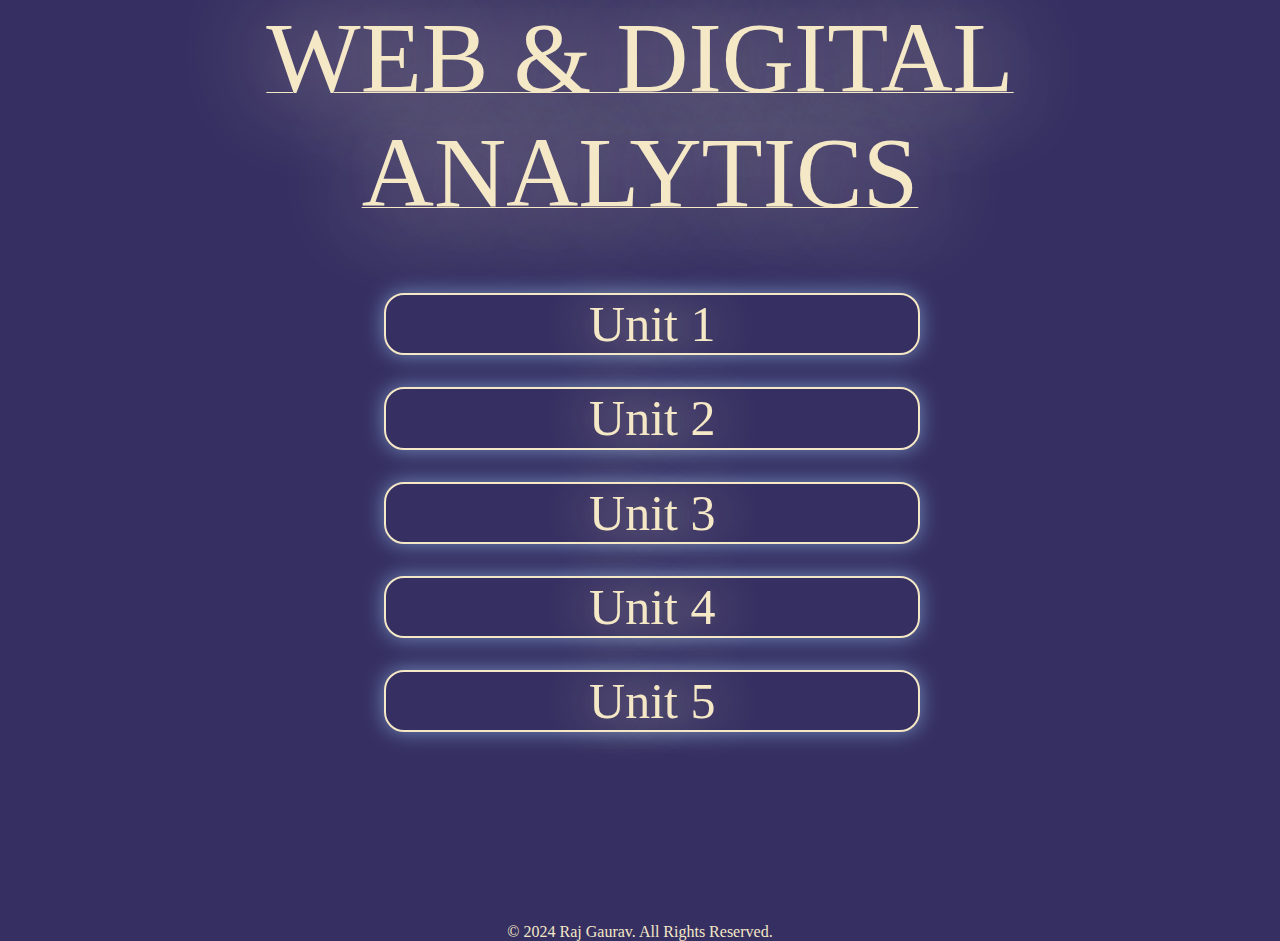
<file: index.html>
<html>
    <head>
        <title>W&DA Notes</title>
        <link rel="stylesheet" href="pages/styles/index_css.css">
    </head>
    <body>
        <header>
            <h1 class="glow under"> web & digital analytics</h1>
        </header>
        <main>
            <div class="container">
                <a href="pages/unit1.html">
                    <div class="chapters">Unit 1</div>
                </a>
            </div>
            <div class="container">
                <a href="pages/unit2.html">
                <div class="chapters">Unit 2</div>
            </a>
            </div>
            <div class="container">
                <a href="pages/unit3.html">
                <div class="chapters">Unit 3</div>
            </a>
            </div>
            <div class="container">
                <a href="pages/unit4.html">
                <div class="chapters">Unit 4</div>
            </a>
            </div>
            <div class="container">
                <a href="pages/unit5.html">
                <div class="chapters">Unit 5</div>
            </a>
            </div>
        </main>
        <footer>
            <p class="glow">© 2024 Raj Gaurav. All rights reserved.</p>
        </footer>
    </body>
</html>
</file>
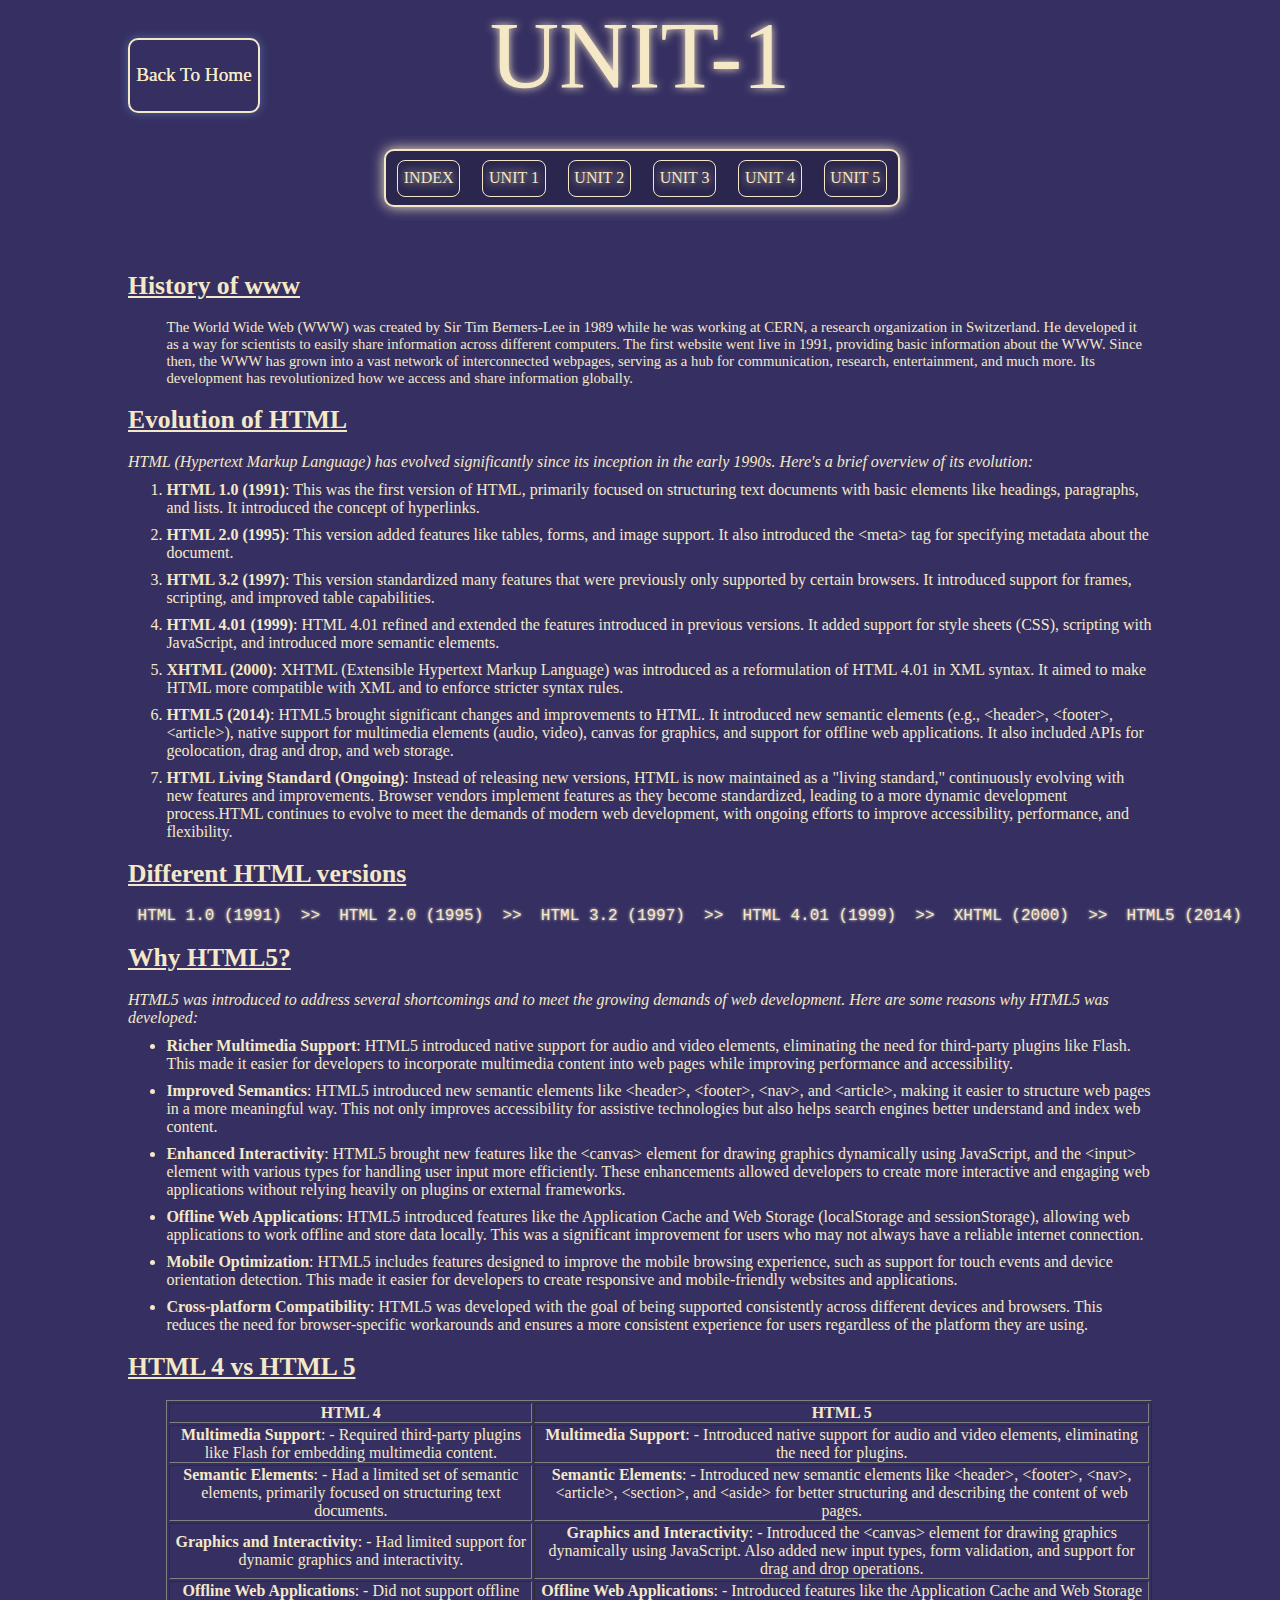
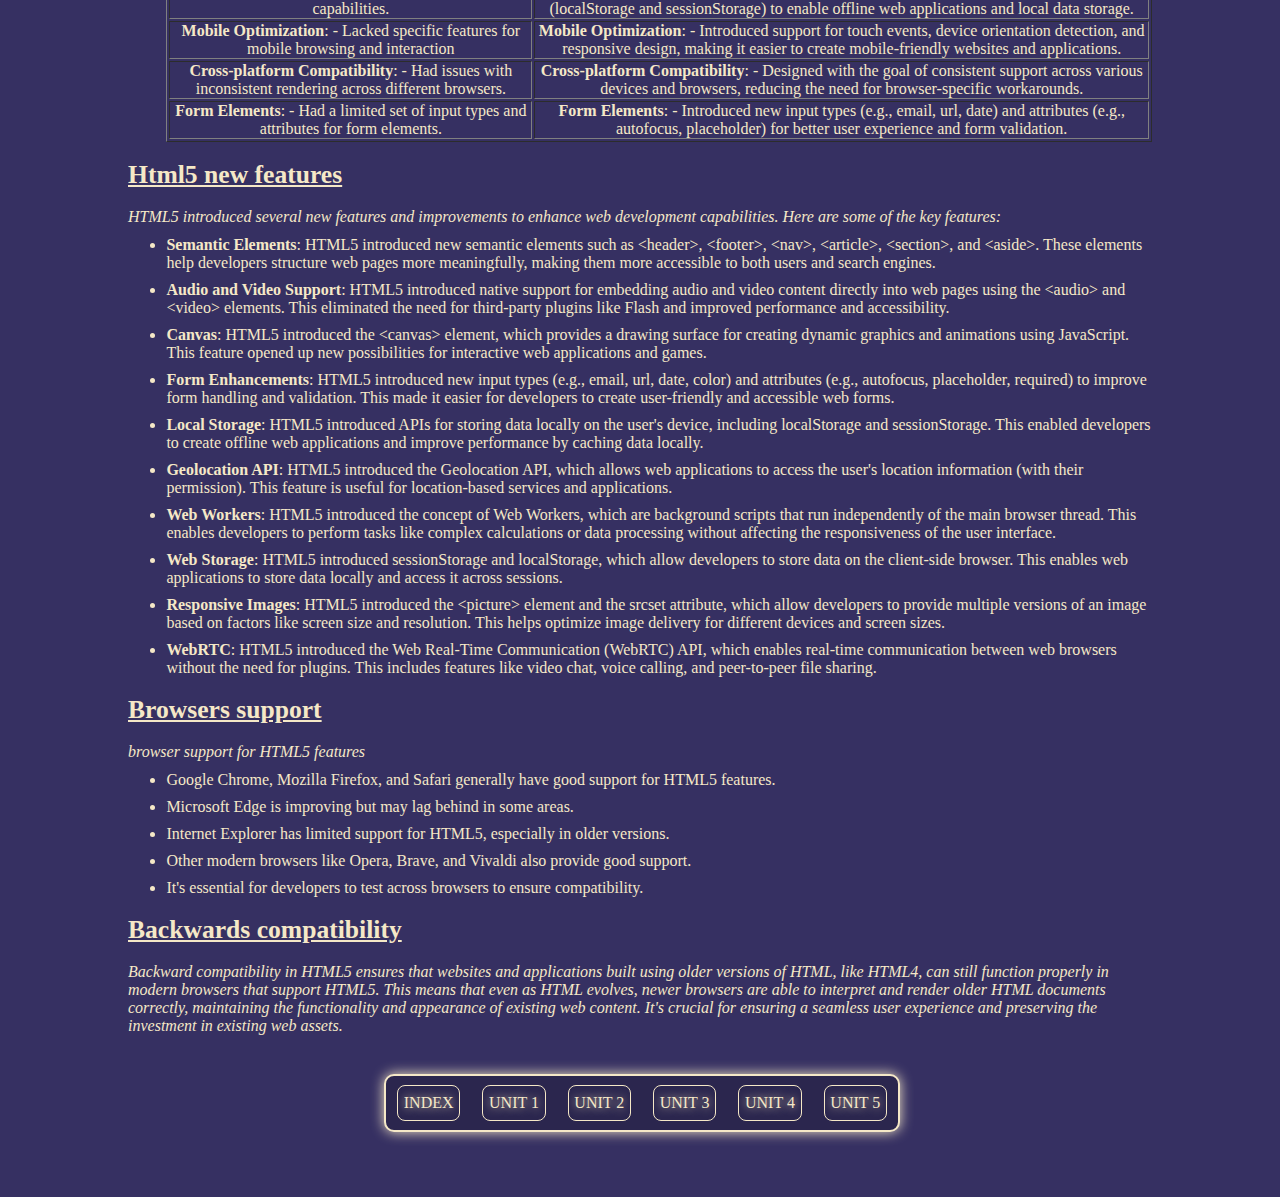
<file: unit1.html>
<html>
    <head>
        <title>UNIT-1</title>
        <link rel="stylesheet" href="unit.css">
    </head>
    <body>
        <header>
            <a href="index.html" class="backIndex">
                <div class="back_to_index">
                    Back to Home
                </div>
            </a>
            <h1>unit-1</h1>
            <div class="whiter">
                <ul>
                    <a href="index.html"><li>index</li></a>
                    <a href="unit1.html"><li>unit 1</li></a>
                    <a href="unit2.html"><li>unit 2</li></a>
                    <a href="unit3.html"><li>unit 3</li></a>
                    <a href="unit4.html"><li>unit 4</li></a>
                    <a href="unit5.html"><li>unit 5</li></a>
                </ul>
            </div>
        </header>
        
        <main>
            <h2>History of www</h2>
            <p class="buff">
                The World Wide Web (WWW) was created by Sir Tim Berners-Lee in 1989 while he was working at CERN, a research organization in Switzerland. He developed it as a way for scientists to easily share information across different computers. The first website went live in 1991, providing basic information about the WWW. Since then, the WWW has grown into a vast network of interconnected webpages, serving as a hub for communication, research, entertainment, and much more. Its development has revolutionized how we access and share information globally.
            </p>
            <h2>Evolution of HTML</h2>
            <p class="buff">
                <div class="ital">HTML (Hypertext Markup Language) has evolved significantly since its inception in the early 1990s. Here's a brief overview of its evolution:</div>
                <ol class="buff">
                    <li>
                        <b>HTML 1.0 (1991)</b>: This was the first version of HTML, primarily focused on structuring text documents with basic elements like headings, paragraphs, and lists. It introduced the concept of hyperlinks.
                    </li>
                    <li>
                        <b>HTML 2.0 (1995)</b>: This version added features like tables, forms, and image support. It also introduced the &lt;meta&gt; tag for specifying metadata about the document.
                    </li>
                    <li>
                        <b>HTML 3.2 (1997)</b>: This version standardized many features that were previously only supported by certain browsers. It introduced support for frames, scripting, and improved table capabilities.
                    </li>
                    <li>
                        <b>HTML 4.01 (1999)</b>: HTML 4.01 refined and extended the features introduced in previous versions. It added support for style sheets (CSS), scripting with JavaScript, and introduced more semantic elements.
                    </li>
                    <li>
                        <b>XHTML (2000)</b>: XHTML (Extensible Hypertext Markup Language) was introduced as a reformulation of HTML 4.01 in XML syntax. It aimed to make HTML more compatible with XML and to enforce stricter syntax rules.
                    </li>
                    <li>
                        <b>HTML5 (2014)</b>: HTML5 brought significant changes and improvements to HTML. It introduced new semantic elements (e.g., &lt;header&gt;, &lt;footer&gt;, &lt;article&gt;), native support for multimedia elements (audio, video), canvas for graphics, and support for offline web applications. It also included APIs for geolocation, drag and drop, and web storage.
                    </li>
                    <li>
                        <b>HTML Living Standard (Ongoing)</b>: Instead of releasing new versions, HTML is now maintained as a "living standard," continuously evolving with new features and improvements. Browser vendors implement features as they become standardized, leading to a more dynamic development process.HTML continues to evolve to meet the demands of modern web development, with ongoing efforts to improve accessibility, performance, and flexibility.
                    </li>
                </ol>
            </p>   
            <h2>Different HTML versions</h2>
            <p class="buff">
				<pre> HTML 1.0 (1991)  >>  HTML 2.0 (1995)  >>  HTML 3.2 (1997)  >>  HTML 4.01 (1999)  >>  XHTML (2000)  >>  HTML5 (2014) </pre>
            </p>
            <h2>Why HTML5?</h2>
            <p class="buff">
                <div class="ital">HTML5 was introduced to address several shortcomings and to meet the growing demands of web development. Here are some reasons why HTML5 was developed:</div>
                <ul class="buff">
                    <li>
                        <b>Richer Multimedia Support</b>: HTML5 introduced native support for audio and video elements, eliminating the need for third-party plugins like Flash. This made it easier for developers to incorporate multimedia content into web pages while improving performance and accessibility.
                    </li>
                    <li>
                        <b>Improved Semantics</b>: HTML5 introduced new semantic elements like &lt;header&gt;, &lt;footer&gt;, &lt;nav&gt;, and &lt;article&gt;, making it easier to structure web pages in a more meaningful way. This not only improves accessibility for assistive technologies but also helps search engines better understand and index web content.
                    </li>
                    <li>
                        <b>Enhanced Interactivity</b>: HTML5 brought new features like the &lt;canvas&gt; element for drawing graphics dynamically using JavaScript, and the &lt;input&gt; element with various types for handling user input more efficiently. These enhancements allowed developers to create more interactive and engaging web applications without relying heavily on plugins or external frameworks.
                    </li>
                    <li>
                        <b>Offline Web Applications</b>: HTML5 introduced features like the Application Cache and Web Storage (localStorage and sessionStorage), allowing web applications to work offline and store data locally. This was a significant improvement for users who may not always have a reliable internet connection.
                    </li>
                    <li>
                        <b>Mobile Optimization</b>: HTML5 includes features designed to improve the mobile browsing experience, such as support for touch events and device orientation detection. This made it easier for developers to create responsive and mobile-friendly websites and applications.
                    </li>
                    <li>
                        <b>Cross-platform Compatibility</b>: HTML5 was developed with the goal of being supported consistently across different devices and browsers. This reduces the need for browser-specific workarounds and ensures a more consistent experience for users regardless of the platform they are using.
                    </li>
                </ul>
            </p>
            <h2>HTML 4 vs HTML 5</h2>
            <p class="buff">
                <table border=1>
                    <tr>
                        <td><b>HTML 4</b></td>
                        <td><b>HTML 5</b></td>
                    </tr>
                    <tr>
                        <td><b>Multimedia Support</b>:
                            - Required third-party plugins like Flash for embedding multimedia content.
                        </td>
                        <td><b>Multimedia Support</b>:
                            - Introduced native support for audio and video elements, eliminating the need for plugins.
						</td>
                    </tr>
                    <tr>
                        <td><b>Semantic Elements</b>: - Had a limited set of semantic elements, primarily focused on structuring text documents.</td>
                        <td><b>Semantic Elements</b>: - Introduced new semantic elements like &lt;header&gt;, &lt;footer&gt;, &lt;nav&gt;, &lt;article&gt;, &lt;section&gt;, and &lt;aside&gt; for better structuring and describing the content of web pages.</td>
                    </tr>
                    <tr>
                        <td><b>Graphics and Interactivity</b>: - Had limited support for dynamic graphics and interactivity.</td>
                        <td><b>Graphics and Interactivity</b>: - Introduced the &lt;canvas&gt; element for drawing graphics dynamically using JavaScript. Also added new input types, form validation, and support for drag and drop operations.</td>
                    </tr>
                    <tr>
                        <td><b>Offline Web Applications</b>: - Did not support offline capabilities.</td>
                        <td><b>Offline Web Applications</b>: - Introduced features like the Application Cache and Web Storage (localStorage and sessionStorage) to enable offline web applications and local data storage.</td>
                    </tr>
                    <tr>
                        <td><b>Mobile Optimization</b>: - Lacked specific features for mobile browsing and interaction</td>
                        <td><b>Mobile Optimization</b>: - Introduced support for touch events, device orientation detection, and responsive design, making it easier to create mobile-friendly websites and applications.</td>
                    </tr>
                    <tr>
                        <td><b>Cross-platform Compatibility</b>: - Had issues with inconsistent rendering across different browsers.</td>
                        <td><b>Cross-platform Compatibility</b>: - Designed with the goal of consistent support across various devices and browsers, reducing the need for browser-specific workarounds.</td>
                    </tr>
                    <tr>
                        <td><b>Form Elements</b>: - Had a limited set of input types and attributes for form elements.</td>
                        <td><b>Form Elements</b>: - Introduced new input types (e.g., email, url, date) and attributes (e.g., autofocus, placeholder) for better user experience and form validation.</td>
                    </tr>
                </table>
            </p>
			
			<h2>Html5 new features</h2>
			<p class="buff">
				<div class="ital"> HTML5 introduced several new features and improvements to enhance web development capabilities. Here are some of the key features: </div>
				<ul class="buff">
					<li>
						<b>Semantic Elements</b>: HTML5 introduced new semantic elements such as &lt;header&gt;, &lt;footer&gt;, &lt;nav&gt;, &lt;article&gt;, &lt;section&gt;, and &lt;aside&gt;. These elements help developers structure web pages more meaningfully, making them more accessible to both users and search engines.
					</li>
					<li>
						<b>Audio and Video Support</b>: HTML5 introduced native support for embedding audio and video content directly into web pages using the &lt;audio&gt; and &lt;video&gt; elements. This eliminated the need for third-party plugins like Flash and improved performance and accessibility.
					</li>
					<li>
						<b>Canvas</b>: HTML5 introduced the &lt;canvas&gt; element, which provides a drawing surface for creating dynamic graphics and animations using JavaScript. This feature opened up new possibilities for interactive web applications and games.
					</li>
					<li>
						<b>Form Enhancements</b>: HTML5 introduced new input types (e.g., email, url, date, color) and attributes (e.g., autofocus, placeholder, required) to improve form handling and validation. This made it easier for developers to create user-friendly and accessible web forms.
					</li>
					<li>
						<b>Local Storage</b>: HTML5 introduced APIs for storing data locally on the user's device, including localStorage and sessionStorage. This enabled developers to create offline web applications and improve performance by caching data locally.
					</li>
					<li>
						<b>Geolocation API</b>: HTML5 introduced the Geolocation API, which allows web applications to access the user's location information (with their permission). This feature is useful for location-based services and applications.
					</li>
					<li>
						<b>Web Workers</b>: HTML5 introduced the concept of Web Workers, which are background scripts that run independently of the main browser thread. This enables developers to perform tasks like complex calculations or data processing without affecting the responsiveness of the user interface.
					</li>
					<li>
						<b>Web Storage</b>: HTML5 introduced sessionStorage and localStorage, which allow developers to store data on the client-side browser. This enables web applications to store data locally and access it across sessions.
					</li>
					<li>
						<b>Responsive Images</b>: HTML5 introduced the &lt;picture&gt; element and the srcset attribute, which allow developers to provide multiple versions of an image based on factors like screen size and resolution. This helps optimize image delivery for different devices and screen sizes.
					</li>
					<li>
						<b>WebRTC</b>: HTML5 introduced the Web Real-Time Communication (WebRTC) API, which enables real-time communication between web browsers without the need for plugins. This includes features like video chat, voice calling, and peer-to-peer file sharing.
					</li>
				</ul>
			</p>
			<h2>Browsers support</h2>
			<p>
				<div class="ital">browser support for HTML5 features</div>
				<ul class="buff">
					<li>
						Google Chrome, Mozilla Firefox, and Safari generally have good support for HTML5 features.
					</li>
					<li>
						Microsoft Edge is improving but may lag behind in some areas.
					</li>
					<li>
						Internet Explorer has limited support for HTML5, especially in older versions.
					</li>
					<li>
						Other modern browsers like Opera, Brave, and Vivaldi also provide good support.
					</li>
					<li>
						It's essential for developers to test across browsers to ensure compatibility.
					</li>
				</ul>
			</p>
			<h2>Backwards compatibility</h2>
			<div class="ital">
				Backward compatibility in HTML5 ensures that websites and applications built using older versions of HTML, like HTML4, can still function properly in modern browsers that support HTML5. This means that even as HTML evolves, newer browsers are able to interpret and render older HTML documents correctly, maintaining the functionality and appearance of existing web content. It's crucial for ensuring a seamless user experience and preserving the investment in existing web assets.
			</div>
        </main>

        <footer>
            <div class="whiter">
                <ul>
                    <a href="index.html"><li>index</li></a>
                    <a href="unit1.html"><li>unit 1</li></a>
                    <a href="unit2.html"><li>unit 2</li></a>
                    <a href="unit3.html"><li>unit 3</li></a>
                    <a href="unit4.html"><li>unit 4</li></a>
                    <a href="unit5.html"><li>unit 5</li></a>
                </ul>
            </div>
        </footer>
    </body>
</html>
</file>
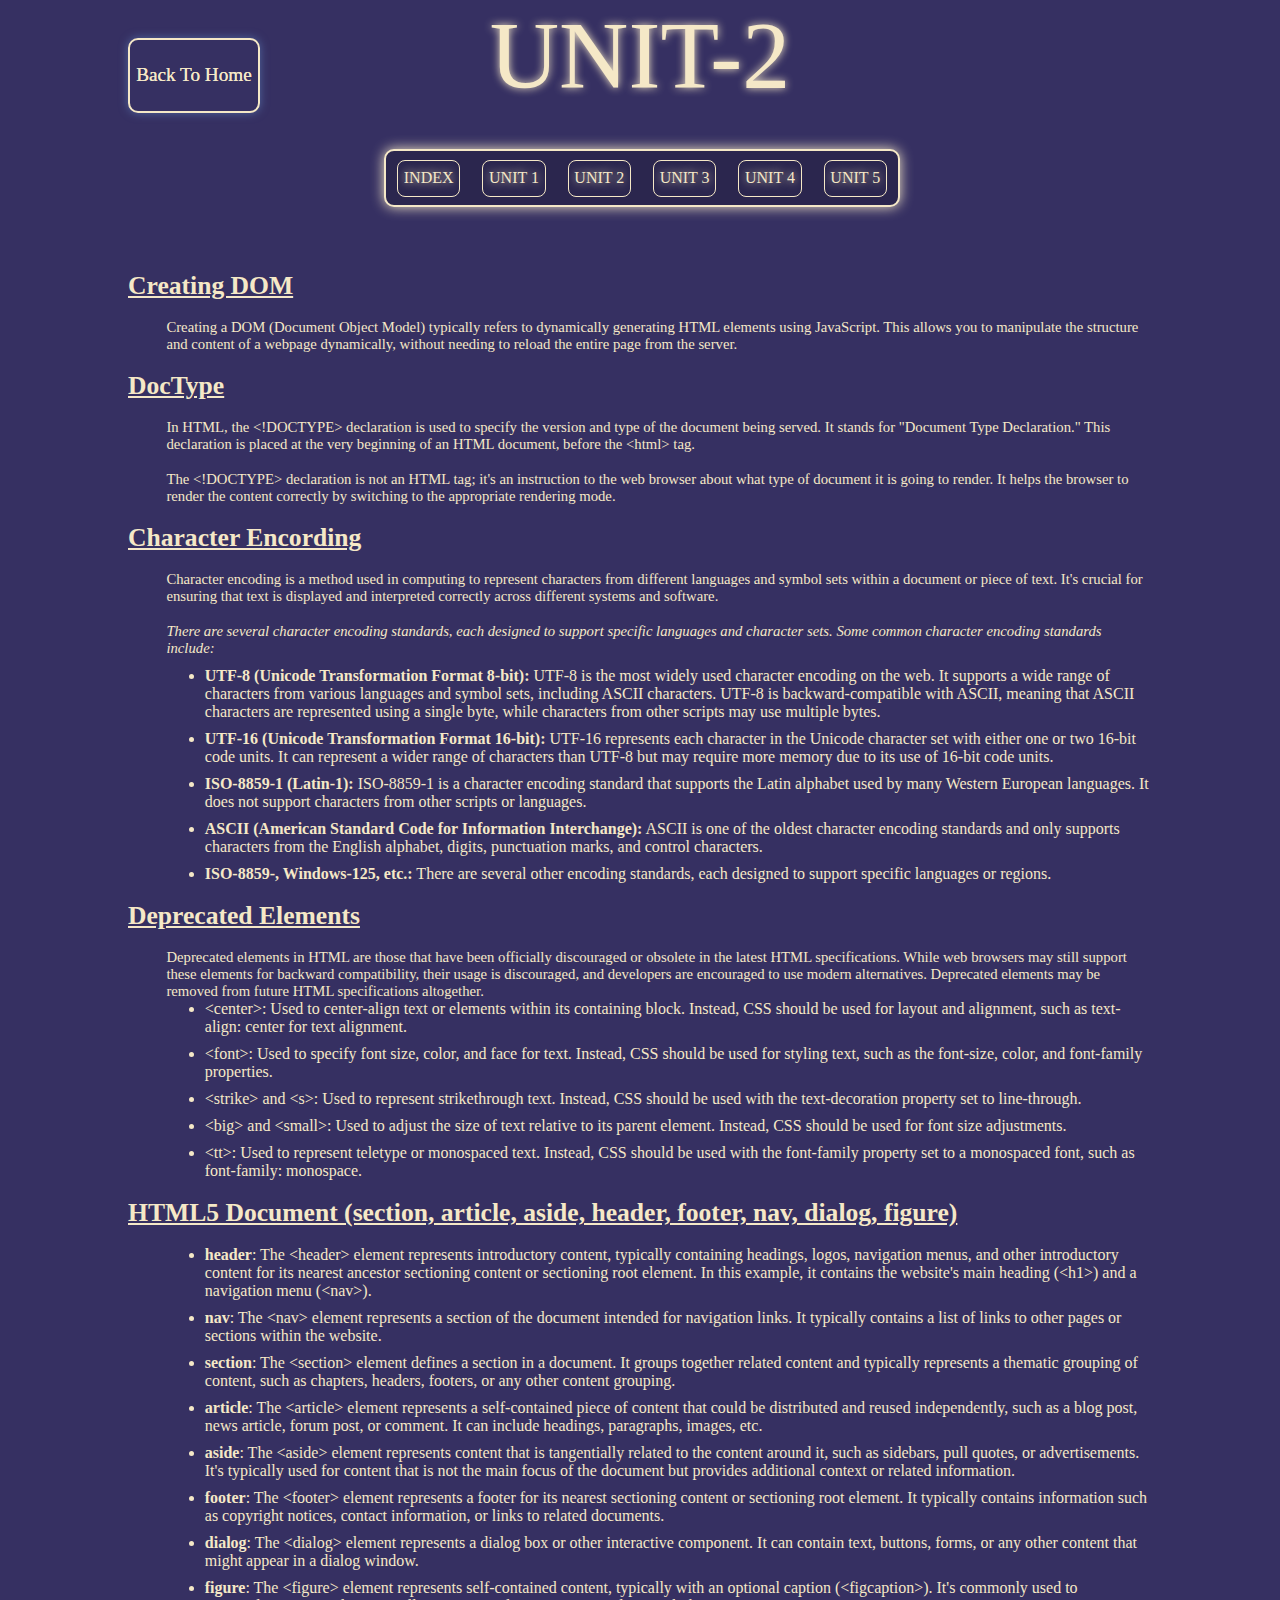
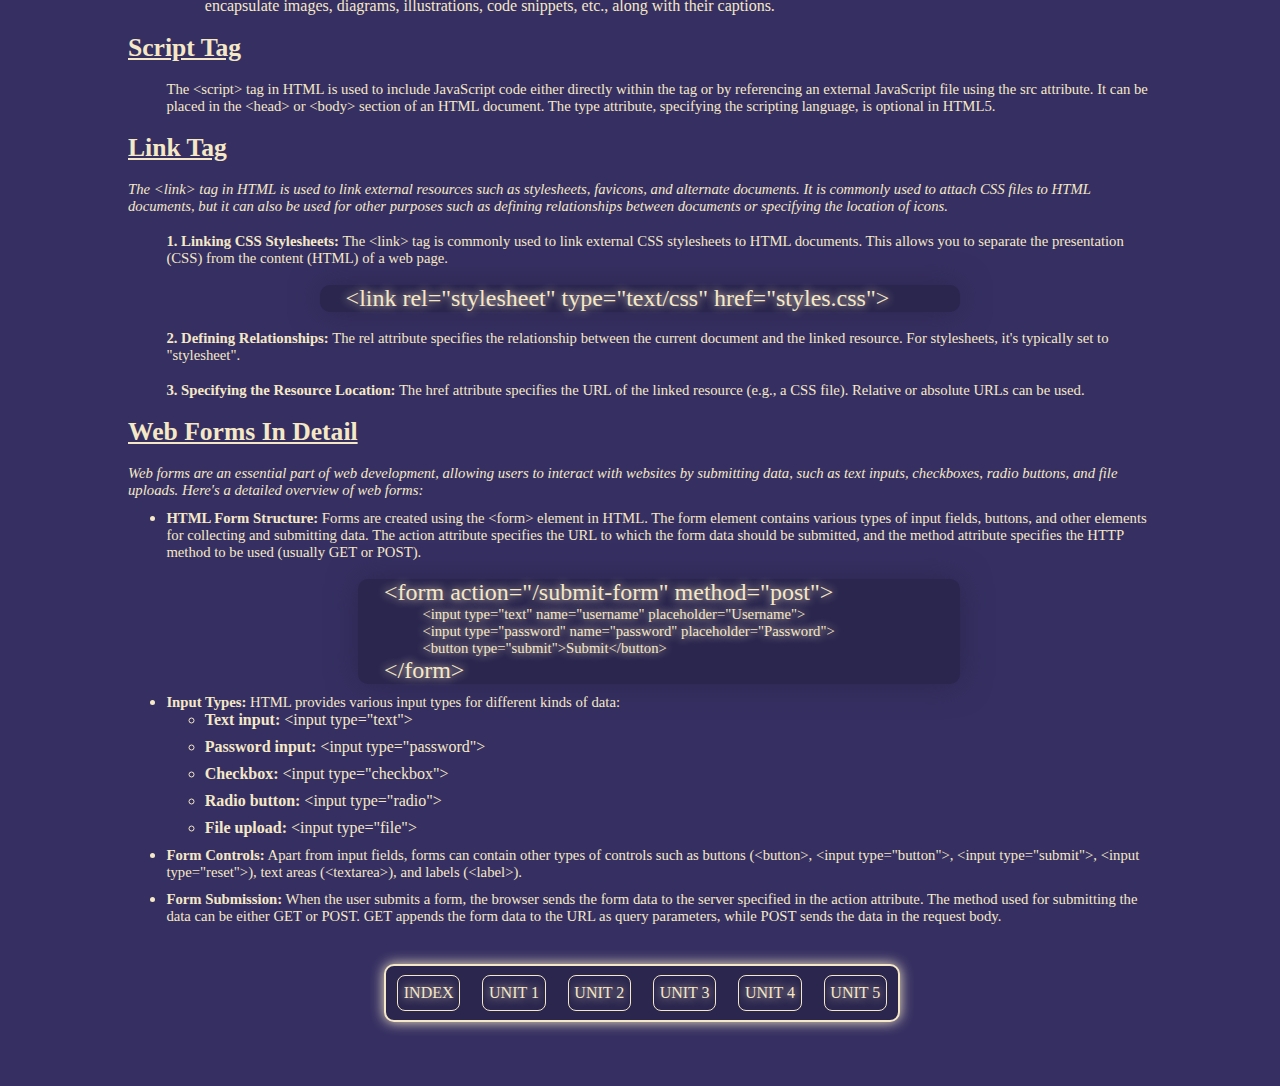
<file: unit2.html>
<html>
    <head>
        <title>UNIT-2</title>
        <link rel="stylesheet" href="unit.css">
    </head>
    <body>
        <header>
            <a href="index.html" class="backIndex">
                <div class="back_to_index">
                    Back to Home
                </div>
            </a>
            <h1>unit-2</h1>
            <div class="whiter">
                <ul>
                    <a href="index.html"><li>index</li></a>
                    <a href="unit1.html"><li>unit 1</li></a>
                    <a href="unit2.html"><li>unit 2</li></a>
                    <a href="unit3.html"><li>unit 3</li></a>
                    <a href="unit4.html"><li>unit 4</li></a>
                    <a href="unit5.html"><li>unit 5</li></a>
                </ul>
            </div>
        </header>
        
        <main>
            <h2>Creating DOM</h2>
            <p class="buff">Creating a DOM (Document Object Model) typically refers to dynamically generating HTML elements using JavaScript. This allows you to manipulate the structure and content of a webpage dynamically, without needing to reload the entire page from the server.</p>
            <h2>DocType</h2>
            <p class="buff">In HTML, the &lt;!DOCTYPE&gt; declaration is used to specify the version and type of the document being served. It stands for "Document Type Declaration." This declaration is placed at the very beginning of an HTML document, before the &lt;html&gt; tag.</p>
            <p class="buff gap">The &lt;!DOCTYPE&gt; declaration is not an HTML tag; it's an instruction to the web browser about what type of document it is going to render. It helps the browser to render the content correctly by switching to the appropriate rendering mode.</p>
            <h2>Character Encording</h2>
            <p class="buff">
                Character encoding is a method used in computing to represent characters from different languages and symbol sets within a document or piece of text. It's crucial for ensuring that text is displayed and interpreted correctly across different systems and software.
            </p>
            <p class="buff gap ital">There are several character encoding standards, each designed to support specific languages and character sets. Some common character encoding standards include:</p>
            <div class="buff">
                <ul class="buff">
                    <li><b>UTF-8 (Unicode Transformation Format 8-bit):</b> UTF-8 is the most widely used character encoding on the web. It supports a wide range of characters from various languages and symbol sets, including ASCII characters. UTF-8 is backward-compatible with ASCII, meaning that ASCII characters are represented using a single byte, while characters from other scripts may use multiple bytes.</li>
                    <li><b>UTF-16 (Unicode Transformation Format 16-bit):</b> UTF-16 represents each character in the Unicode character set with either one or two 16-bit code units. It can represent a wider range of characters than UTF-8 but may require more memory due to its use of 16-bit code units.</li>
                    <li><b>ISO-8859-1 (Latin-1):</b> ISO-8859-1 is a character encoding standard that supports the Latin alphabet used by many Western European languages. It does not support characters from other scripts or languages.</li>
                    <li><b>ASCII (American Standard Code for Information Interchange):</b> ASCII is one of the oldest character encoding standards and only supports characters from the English alphabet, digits, punctuation marks, and control characters.</li>
                    <li><b>ISO-8859-, Windows-125, etc.:</b> There are several other encoding standards, each designed to support specific languages or regions.</li>
                </ul>
            </div>
            <h2>Deprecated Elements</h2>
            <p class="buff">
                Deprecated elements in HTML are those that have been officially discouraged or obsolete in the latest HTML specifications. While web browsers may still support these elements for backward compatibility, their usage is discouraged, and developers are encouraged to use modern alternatives. Deprecated elements may be removed from future HTML specifications altogether.
            </p>
            <div class="buff">
                <ul class="buff">
                    <li>&lt;center&gt;: Used to center-align text or elements within its containing block. Instead, CSS should be used for layout and alignment, such as text-align: center for text alignment.</li>
                    <li>&lt;font&gt;: Used to specify font size, color, and face for text. Instead, CSS should be used for styling text, such as the font-size, color, and font-family properties.</li>
                    <li>&lt;strike&gt; and &lt;s&gt;: Used to represent strikethrough text. Instead, CSS should be used with the text-decoration property set to line-through.</li>
                    <li>&lt;big&gt; and &lt;small&gt;: Used to adjust the size of text relative to its parent element. Instead, CSS should be used for font size adjustments.</li>
                    <li>&lt;tt&gt;: Used to represent teletype or monospaced text. Instead, CSS should be used with the font-family property set to a monospaced font, such as font-family: monospace.</li>
                </ul>
            </div>
            <h2>HTML5 Document (section, article, aside, header, footer, nav, dialog, figure)</h2>
            <div class="buff">
                <ul class="buff">
                    <li><b>header</b>: The &lt;header&gt; element represents introductory content, typically containing headings, logos, navigation menus, and other introductory content for its nearest ancestor sectioning content or sectioning root element. In this example, it contains the website's main heading (&lt;h1&gt;) and a navigation menu (&lt;nav&gt;).</li>
                    <li><b>nav</b>: The &lt;nav&gt; element represents a section of the document intended for navigation links. It typically contains a list of links to other pages or sections within the website.</li>
                    <li><b>section</b>: The &lt;section&gt; element defines a section in a document. It groups together related content and typically represents a thematic grouping of content, such as chapters, headers, footers, or any other content grouping.</li>
                    <li><b>article</b>: The &lt;article&gt; element represents a self-contained piece of content that could be distributed and reused independently, such as a blog post, news article, forum post, or comment. It can include headings, paragraphs, images, etc.</li>
                    <li><b>aside</b>: The &lt;aside&gt; element represents content that is tangentially related to the content around it, such as sidebars, pull quotes, or advertisements. It's typically used for content that is not the main focus of the document but provides additional context or related information.</li>
                    <li><b>footer</b>: The &lt;footer&gt; element represents a footer for its nearest sectioning content or sectioning root element. It typically contains information such as copyright notices, contact information, or links to related documents.</li>
                    <li><b>dialog</b>: The &lt;dialog&gt; element represents a dialog box or other interactive component. It can contain text, buttons, forms, or any other content that might appear in a dialog window.</li>
                    <li><b>figure</b>: The &lt;figure&gt; element represents self-contained content, typically with an optional caption (&lt;figcaption&gt;). It's commonly used to encapsulate images, diagrams, illustrations, code snippets, etc., along with their captions.</li>
                </ul>
            </div>
            <h2>Script Tag</h2>
            <p class="buff">
                The &lt;script&gt; tag in HTML is used to include JavaScript code either directly within the tag or by referencing an external JavaScript file using the src attribute. It can be placed in the &lt;head&gt; or &lt;body&gt; section of an HTML document. The type attribute, specifying the scripting language, is optional in HTML5.
            </p>
            <h2>Link Tag</h2>
            <p class="ital">
                The &lt;link&gt; tag in HTML is used to link external resources such as stylesheets, favicons, and alternate documents. It is commonly used to attach CSS files to HTML documents, but it can also be used for other purposes such as defining relationships between documents or specifying the location of icons.
            </p>
            <p class="buff gap"><b>1. Linking CSS Stylesheets:</b> The &lt;link&gt; tag is commonly used to link external CSS stylesheets to HTML documents. This allows you to separate the presentation (CSS) from the content (HTML) of a web page.</p>
            <div class="example">&lt;link rel="stylesheet" type="text/css" href="styles.css"&gt;</div>
            <p class="buff gap">
                <b>2. Defining Relationships:</b> The rel attribute specifies the relationship between the current document and the linked resource. For stylesheets, it's typically set to "stylesheet".
            </p>
            <p class="buff gap"><b>3. Specifying the Resource Location:</b> The href attribute specifies the URL of the linked resource (e.g., a CSS file). Relative or absolute URLs can be used.</p>
            <h2>Web Forms In Detail</h2>
            <p class="ital">Web forms are an essential part of web development, allowing users to interact with websites by submitting data, such as text inputs, checkboxes, radio buttons, and file uploads. Here's a detailed overview of web forms:</p>
            <ul class="buff">
                <li>
                    <p><b>HTML Form Structure:</b> Forms are created using the &lt;form&gt; element in HTML. The form element contains various types of input fields, buttons, and other elements for collecting and submitting data. The action attribute specifies the URL to which the form data should be submitted, and the method attribute specifies the HTTP method to be used (usually GET or POST).</p>
                    <div class="example">
                        &lt;form action="/submit-form" method="post"&gt;
                        <p class="buff">&lt;input type="text" name="username" placeholder="Username"&gt;</p>
                        <p class="buff">&lt;input type="password" name="password" placeholder="Password"&gt;</p>
                        <p class="buff">&lt;button type="submit"&gt;Submit&lt;/button&gt;</p>
                        &lt;/form&gt;
                    </div>
                </li>

                <li>
                    <p><b>Input Types:</b> HTML provides various input types for different kinds of data:
                    </p>
                    <ul class="buff">
                        <li><b>Text input:</b> &LT;input type="text"&GT;</li>
                        <li><b>Password input:</b> &LT;input type="password"&GT;</li>
                        <li><b>Checkbox:</b> &LT;input type="checkbox"&GT;</li>
                        <li><b>Radio button:</b> &lt;input type="radio"&gt;</li>
                        <li><b>File upload:</b> &lt;input type="file"&gt;</li>
                    </ul>
                </li>

                <li>
                    <p><b>Form Controls:</b> Apart from input fields, forms can contain other types of controls such as buttons (&lt;button&gt;, &lt;input type="button"&gt;, &lt;input type="submit"&gt;, &lt;input type="reset"&gt;), text areas (&lt;textarea&gt;), and labels (&lt;label&gt;).</p>
                </li>
                <li><p>
                    <b>Form Submission:</b> When the user submits a form, the browser sends the form data to the server specified in the action attribute. The method used for submitting the data can be either GET or POST. GET appends the form data to the URL as query parameters, while POST sends the data in the request body.
                </p></li>
            </ul>
        </main>

        <footer>
            <div class="whiter">
                <ul>
                    <a href="index.html"><li>index</li></a>
                    <a href="unit1.html"><li>unit 1</li></a>
                    <a href="unit2.html"><li>unit 2</li></a>
                    <a href="unit3.html"><li>unit 3</li></a>
                    <a href="unit4.html"><li>unit 4</li></a>
                    <a href="unit5.html"><li>unit 5</li></a>
                </ul>
            </div>
        </footer>
    </body>
</html>
</file>
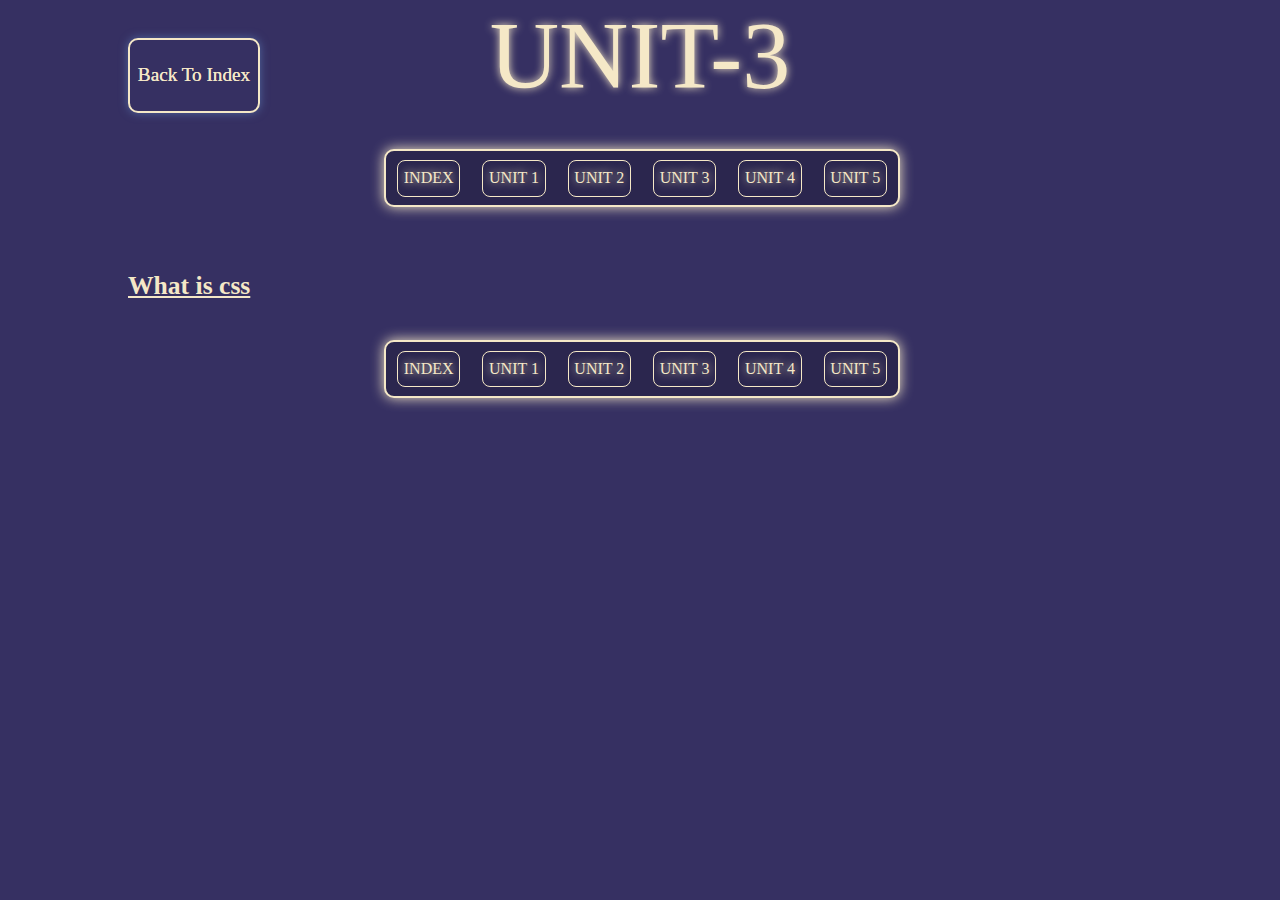
<file: unit3.html>
<html>
    <head>
        <title>UNIT-3</title>
        <link rel="stylesheet" href="unit.css">
    </head>
    <body>
        <header>
            <a href="index.html" class="backIndex">
                <div class="back_to_index">
                    Back to Index
                </div>
            </a>
            <h1>unit-3</h1>
            <div class="whiter">
                <ul>
                    <a href="index.html"><li>index</li></a>
                    <a href="unit1.html"><li>unit 1</li></a>
                    <a href="unit2.html"><li>unit 2</li></a>
                    <a href="unit3.html"><li>unit 3</li></a>
                    <a href="unit4.html"><li>unit 4</li></a>
                    <a href="unit5.html"><li>unit 5</li></a>
                </ul>
            </div>
        </header>
        
        <main>
            <h2>What is css</h2>
            <p></p>
        </main>

        <footer>
            <div class="whiter">
                <ul>
                    <a href="index.html"><li>index</li></a>
                    <a href="unit1.html"><li>unit 1</li></a>
                    <a href="unit2.html"><li>unit 2</li></a>
                    <a href="unit3.html"><li>unit 3</li></a>
                    <a href="unit4.html"><li>unit 4</li></a>
                    <a href="unit5.html"><li>unit 5</li></a>
                </ul>
            </div>
        </footer>
    </body>
</html>
</file>
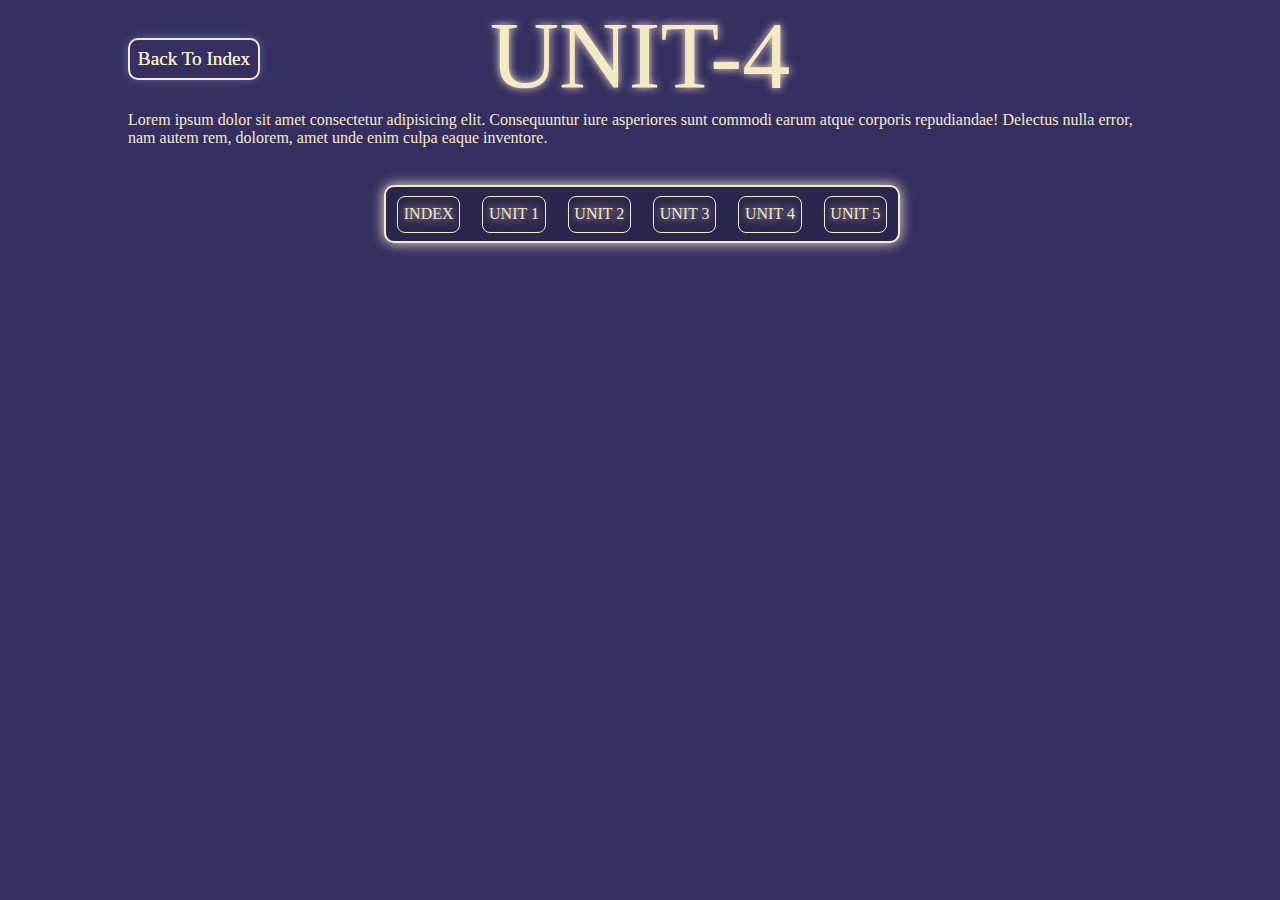
<file: unit4.html>
<html>
    <head>
        <title>UNIT-3</title>
        <link rel="stylesheet" href="unit.css">
    </head>
    <body>
        <header>
            <a href="index.html" class="backIndex">
                <div class="back_to_index">
                    Back to Index
                </div>
            </a>
            <h1>unit-4</h1>
        </header>
        
        <main>
            Lorem ipsum dolor sit amet consectetur adipisicing elit. Consequuntur iure asperiores sunt commodi earum atque corporis repudiandae! Delectus nulla error, nam autem rem, dolorem, amet unde enim culpa eaque inventore.
        </main>

        <footer>
            <div class="whiter">
                <ul>
                    <a href="index.html"><li>index</li></a>
                    <a href="unit1.html"><li>unit 1</li></a>
                    <a href="unit2.html"><li>unit 2</li></a>
                    <a href="unit3.html"><li>unit 3</li></a>
                    <a href="unit4.html"><li>unit 4</li></a>
                    <a href="unit5.html"><li>unit 5</li></a>
                </ul>
            </div>
        </footer>
    </body>
</html>
</file>
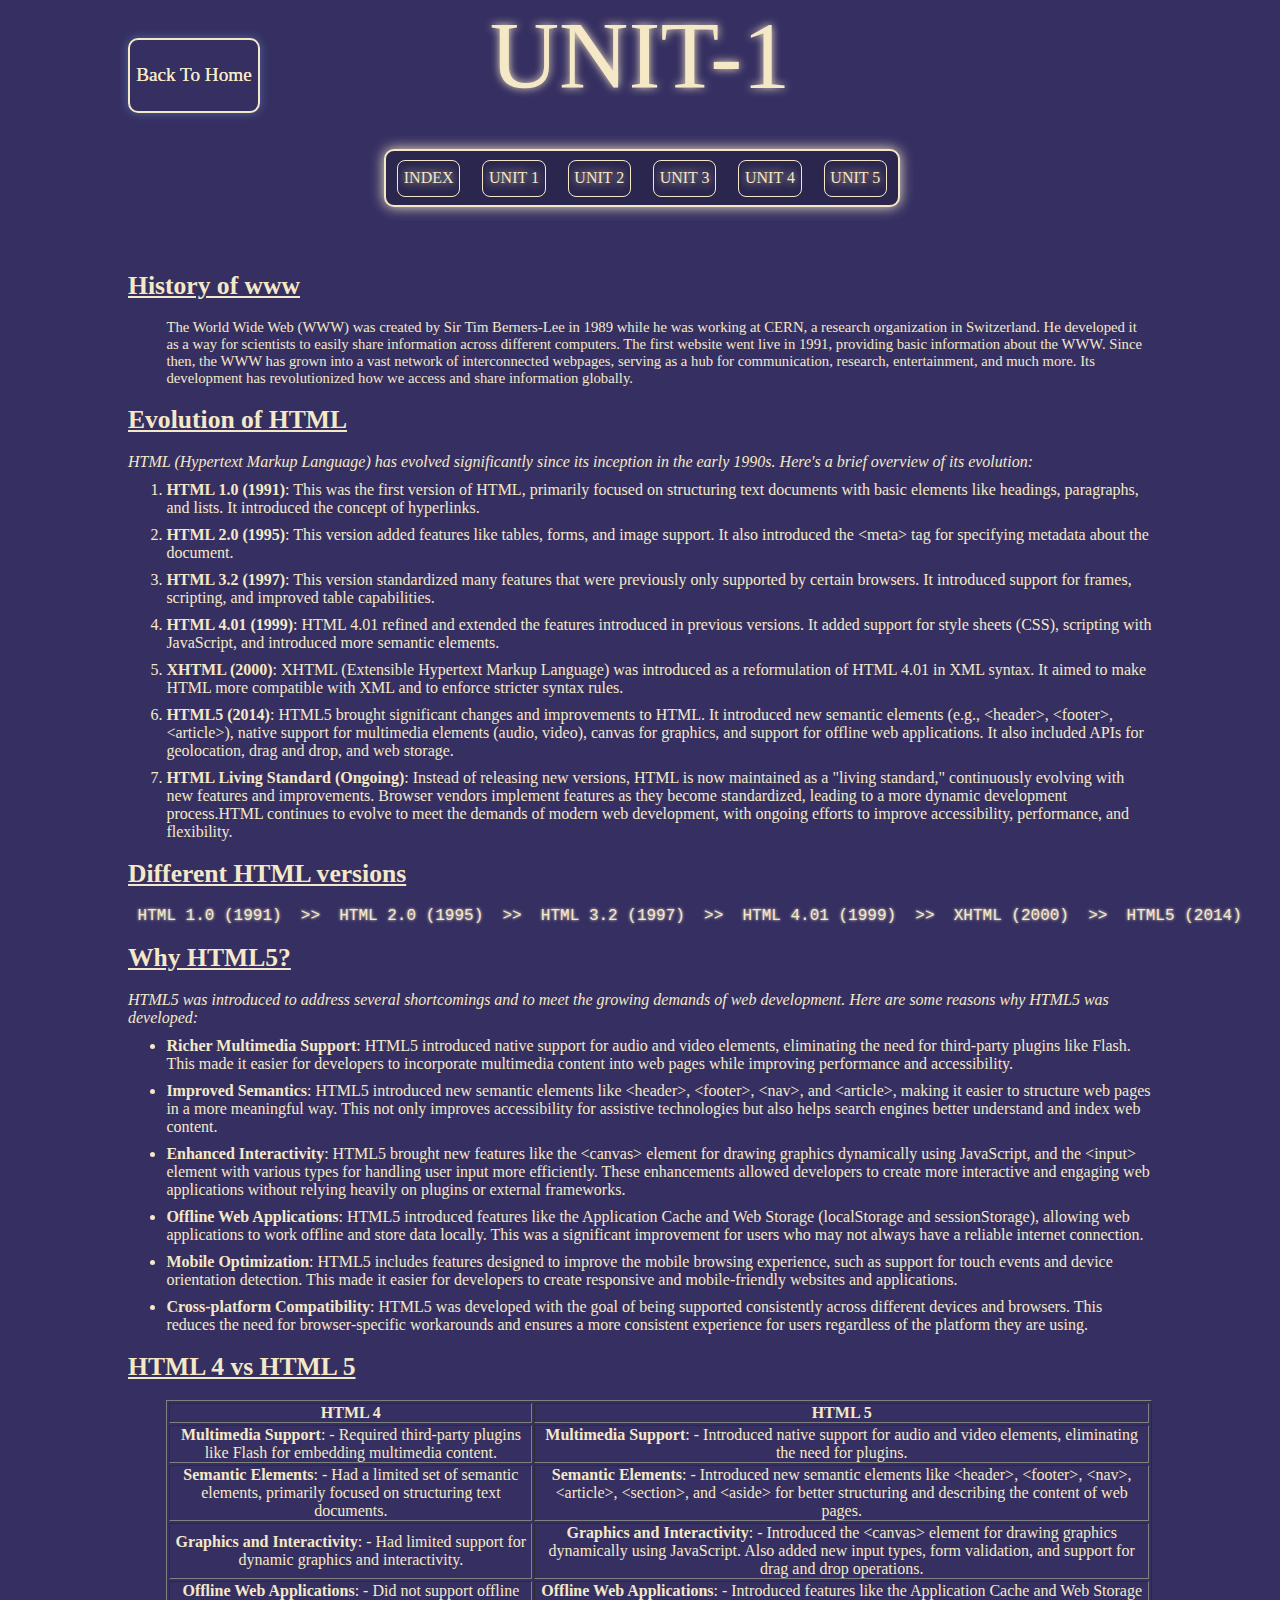
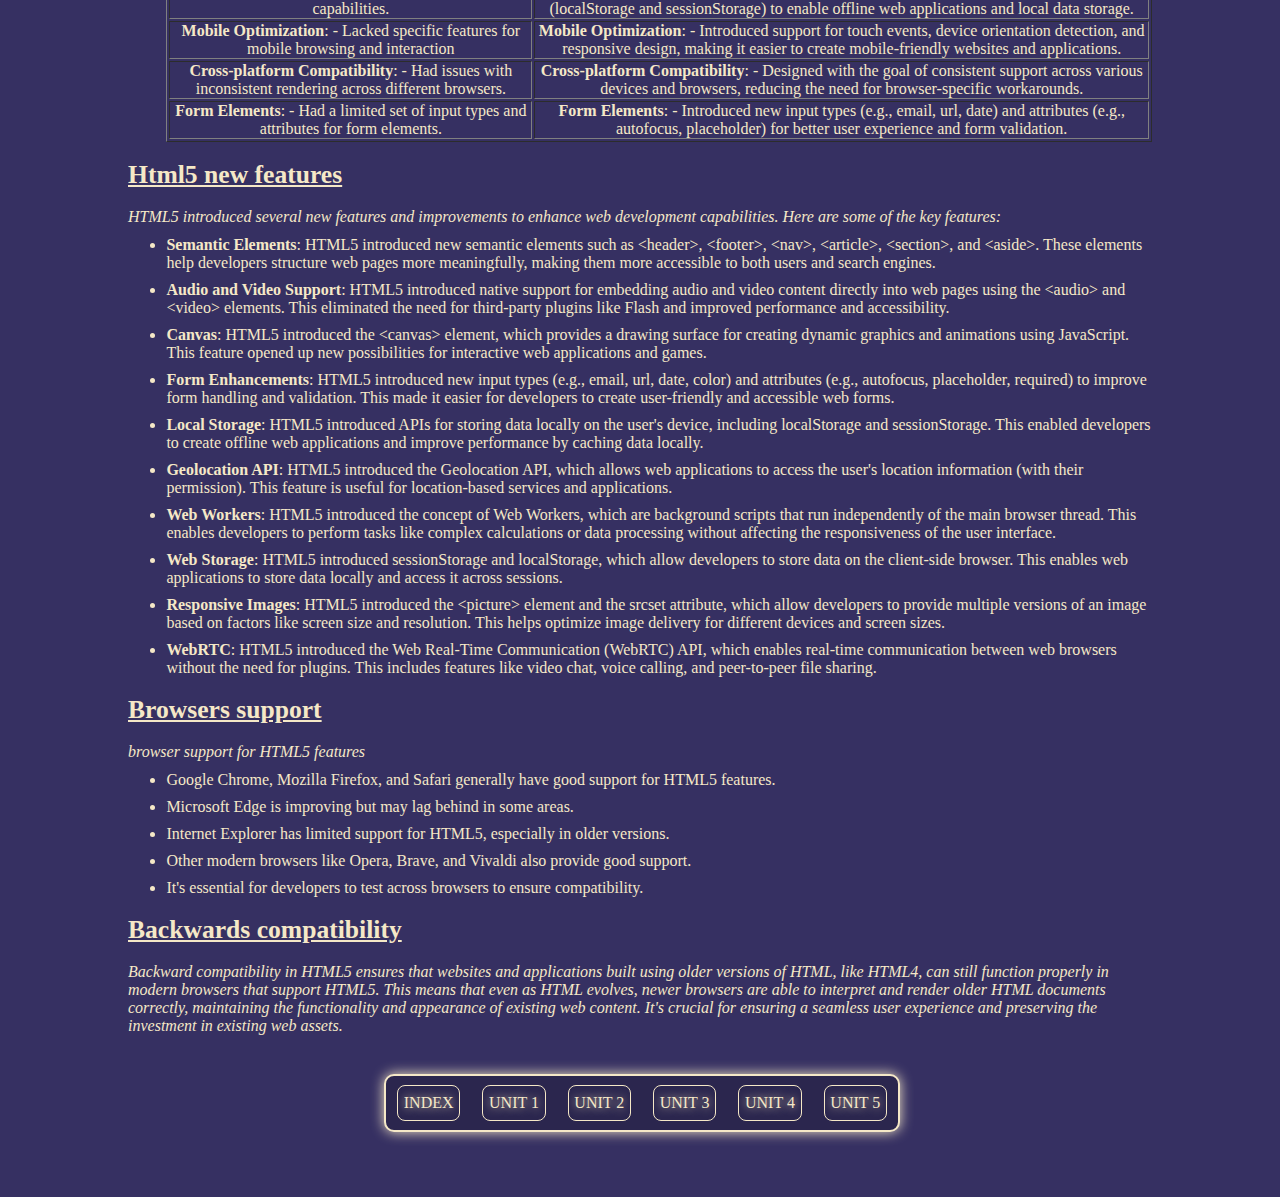
<file: pages/unit1.html>
<html>
    <head>
        <title>UNIT-1</title>
        <link rel="stylesheet" href="styles/unit.css">
    </head>
    <body>
        <header>
            <a href="../index.html" class="backIndex">
                <div class="back_to_index">
                    Back to Home
                </div>
            </a>
            <h1>unit-1</h1>
            <div class="whiter">
                <ul>
                    <a href="../index.html"><li>index</li></a>
                    <a href="unit1.html"><li>unit 1</li></a>
                    <a href="unit2.html"><li>unit 2</li></a>
                    <a href="unit3.html"><li>unit 3</li></a>
                    <a href="unit4.html"><li>unit 4</li></a>
                    <a href="unit5.html"><li>unit 5</li></a>
                </ul>
            </div>
        </header>
        
        <main>
            <h2>History of www</h2>
            <p class="buff">
                The World Wide Web (WWW) was created by Sir Tim Berners-Lee in 1989 while he was working at CERN, a research organization in Switzerland. He developed it as a way for scientists to easily share information across different computers. The first website went live in 1991, providing basic information about the WWW. Since then, the WWW has grown into a vast network of interconnected webpages, serving as a hub for communication, research, entertainment, and much more. Its development has revolutionized how we access and share information globally.
            </p>
            <h2>Evolution of HTML</h2>
            <p class="buff">
                <div class="ital">HTML (Hypertext Markup Language) has evolved significantly since its inception in the early 1990s. Here's a brief overview of its evolution:</div>
                <ol class="buff">
                    <li>
                        <b>HTML 1.0 (1991)</b>: This was the first version of HTML, primarily focused on structuring text documents with basic elements like headings, paragraphs, and lists. It introduced the concept of hyperlinks.
                    </li>
                    <li>
                        <b>HTML 2.0 (1995)</b>: This version added features like tables, forms, and image support. It also introduced the &lt;meta&gt; tag for specifying metadata about the document.
                    </li>
                    <li>
                        <b>HTML 3.2 (1997)</b>: This version standardized many features that were previously only supported by certain browsers. It introduced support for frames, scripting, and improved table capabilities.
                    </li>
                    <li>
                        <b>HTML 4.01 (1999)</b>: HTML 4.01 refined and extended the features introduced in previous versions. It added support for style sheets (CSS), scripting with JavaScript, and introduced more semantic elements.
                    </li>
                    <li>
                        <b>XHTML (2000)</b>: XHTML (Extensible Hypertext Markup Language) was introduced as a reformulation of HTML 4.01 in XML syntax. It aimed to make HTML more compatible with XML and to enforce stricter syntax rules.
                    </li>
                    <li>
                        <b>HTML5 (2014)</b>: HTML5 brought significant changes and improvements to HTML. It introduced new semantic elements (e.g., &lt;header&gt;, &lt;footer&gt;, &lt;article&gt;), native support for multimedia elements (audio, video), canvas for graphics, and support for offline web applications. It also included APIs for geolocation, drag and drop, and web storage.
                    </li>
                    <li>
                        <b>HTML Living Standard (Ongoing)</b>: Instead of releasing new versions, HTML is now maintained as a "living standard," continuously evolving with new features and improvements. Browser vendors implement features as they become standardized, leading to a more dynamic development process.HTML continues to evolve to meet the demands of modern web development, with ongoing efforts to improve accessibility, performance, and flexibility.
                    </li>
                </ol>
            </p>   
            <h2>Different HTML versions</h2>
            <p class="buff">
				<pre> HTML 1.0 (1991)  >>  HTML 2.0 (1995)  >>  HTML 3.2 (1997)  >>  HTML 4.01 (1999)  >>  XHTML (2000)  >>  HTML5 (2014) </pre>
            </p>
            <h2>Why HTML5?</h2>
            <p class="buff">
                <div class="ital">HTML5 was introduced to address several shortcomings and to meet the growing demands of web development. Here are some reasons why HTML5 was developed:</div>
                <ul class="buff">
                    <li>
                        <b>Richer Multimedia Support</b>: HTML5 introduced native support for audio and video elements, eliminating the need for third-party plugins like Flash. This made it easier for developers to incorporate multimedia content into web pages while improving performance and accessibility.
                    </li>
                    <li>
                        <b>Improved Semantics</b>: HTML5 introduced new semantic elements like &lt;header&gt;, &lt;footer&gt;, &lt;nav&gt;, and &lt;article&gt;, making it easier to structure web pages in a more meaningful way. This not only improves accessibility for assistive technologies but also helps search engines better understand and index web content.
                    </li>
                    <li>
                        <b>Enhanced Interactivity</b>: HTML5 brought new features like the &lt;canvas&gt; element for drawing graphics dynamically using JavaScript, and the &lt;input&gt; element with various types for handling user input more efficiently. These enhancements allowed developers to create more interactive and engaging web applications without relying heavily on plugins or external frameworks.
                    </li>
                    <li>
                        <b>Offline Web Applications</b>: HTML5 introduced features like the Application Cache and Web Storage (localStorage and sessionStorage), allowing web applications to work offline and store data locally. This was a significant improvement for users who may not always have a reliable internet connection.
                    </li>
                    <li>
                        <b>Mobile Optimization</b>: HTML5 includes features designed to improve the mobile browsing experience, such as support for touch events and device orientation detection. This made it easier for developers to create responsive and mobile-friendly websites and applications.
                    </li>
                    <li>
                        <b>Cross-platform Compatibility</b>: HTML5 was developed with the goal of being supported consistently across different devices and browsers. This reduces the need for browser-specific workarounds and ensures a more consistent experience for users regardless of the platform they are using.
                    </li>
                </ul>
            </p>
            <h2>HTML 4 vs HTML 5</h2>
            <p class="buff">
                <table border=1>
                    <tr>
                        <td><b>HTML 4</b></td>
                        <td><b>HTML 5</b></td>
                    </tr>
                    <tr>
                        <td><b>Multimedia Support</b>:
                            - Required third-party plugins like Flash for embedding multimedia content.
                        </td>
                        <td><b>Multimedia Support</b>:
                            - Introduced native support for audio and video elements, eliminating the need for plugins.
						</td>
                    </tr>
                    <tr>
                        <td><b>Semantic Elements</b>: - Had a limited set of semantic elements, primarily focused on structuring text documents.</td>
                        <td><b>Semantic Elements</b>: - Introduced new semantic elements like &lt;header&gt;, &lt;footer&gt;, &lt;nav&gt;, &lt;article&gt;, &lt;section&gt;, and &lt;aside&gt; for better structuring and describing the content of web pages.</td>
                    </tr>
                    <tr>
                        <td><b>Graphics and Interactivity</b>: - Had limited support for dynamic graphics and interactivity.</td>
                        <td><b>Graphics and Interactivity</b>: - Introduced the &lt;canvas&gt; element for drawing graphics dynamically using JavaScript. Also added new input types, form validation, and support for drag and drop operations.</td>
                    </tr>
                    <tr>
                        <td><b>Offline Web Applications</b>: - Did not support offline capabilities.</td>
                        <td><b>Offline Web Applications</b>: - Introduced features like the Application Cache and Web Storage (localStorage and sessionStorage) to enable offline web applications and local data storage.</td>
                    </tr>
                    <tr>
                        <td><b>Mobile Optimization</b>: - Lacked specific features for mobile browsing and interaction</td>
                        <td><b>Mobile Optimization</b>: - Introduced support for touch events, device orientation detection, and responsive design, making it easier to create mobile-friendly websites and applications.</td>
                    </tr>
                    <tr>
                        <td><b>Cross-platform Compatibility</b>: - Had issues with inconsistent rendering across different browsers.</td>
                        <td><b>Cross-platform Compatibility</b>: - Designed with the goal of consistent support across various devices and browsers, reducing the need for browser-specific workarounds.</td>
                    </tr>
                    <tr>
                        <td><b>Form Elements</b>: - Had a limited set of input types and attributes for form elements.</td>
                        <td><b>Form Elements</b>: - Introduced new input types (e.g., email, url, date) and attributes (e.g., autofocus, placeholder) for better user experience and form validation.</td>
                    </tr>
                </table>
            </p>
			
			<h2>Html5 new features</h2>
			<p class="buff">
				<div class="ital"> HTML5 introduced several new features and improvements to enhance web development capabilities. Here are some of the key features: </div>
				<ul class="buff">
					<li>
						<b>Semantic Elements</b>: HTML5 introduced new semantic elements such as &lt;header&gt;, &lt;footer&gt;, &lt;nav&gt;, &lt;article&gt;, &lt;section&gt;, and &lt;aside&gt;. These elements help developers structure web pages more meaningfully, making them more accessible to both users and search engines.
					</li>
					<li>
						<b>Audio and Video Support</b>: HTML5 introduced native support for embedding audio and video content directly into web pages using the &lt;audio&gt; and &lt;video&gt; elements. This eliminated the need for third-party plugins like Flash and improved performance and accessibility.
					</li>
					<li>
						<b>Canvas</b>: HTML5 introduced the &lt;canvas&gt; element, which provides a drawing surface for creating dynamic graphics and animations using JavaScript. This feature opened up new possibilities for interactive web applications and games.
					</li>
					<li>
						<b>Form Enhancements</b>: HTML5 introduced new input types (e.g., email, url, date, color) and attributes (e.g., autofocus, placeholder, required) to improve form handling and validation. This made it easier for developers to create user-friendly and accessible web forms.
					</li>
					<li>
						<b>Local Storage</b>: HTML5 introduced APIs for storing data locally on the user's device, including localStorage and sessionStorage. This enabled developers to create offline web applications and improve performance by caching data locally.
					</li>
					<li>
						<b>Geolocation API</b>: HTML5 introduced the Geolocation API, which allows web applications to access the user's location information (with their permission). This feature is useful for location-based services and applications.
					</li>
					<li>
						<b>Web Workers</b>: HTML5 introduced the concept of Web Workers, which are background scripts that run independently of the main browser thread. This enables developers to perform tasks like complex calculations or data processing without affecting the responsiveness of the user interface.
					</li>
					<li>
						<b>Web Storage</b>: HTML5 introduced sessionStorage and localStorage, which allow developers to store data on the client-side browser. This enables web applications to store data locally and access it across sessions.
					</li>
					<li>
						<b>Responsive Images</b>: HTML5 introduced the &lt;picture&gt; element and the srcset attribute, which allow developers to provide multiple versions of an image based on factors like screen size and resolution. This helps optimize image delivery for different devices and screen sizes.
					</li>
					<li>
						<b>WebRTC</b>: HTML5 introduced the Web Real-Time Communication (WebRTC) API, which enables real-time communication between web browsers without the need for plugins. This includes features like video chat, voice calling, and peer-to-peer file sharing.
					</li>
				</ul>
			</p>
			<h2>Browsers support</h2>
			<p>
				<div class="ital">browser support for HTML5 features</div>
				<ul class="buff">
					<li>
						Google Chrome, Mozilla Firefox, and Safari generally have good support for HTML5 features.
					</li>
					<li>
						Microsoft Edge is improving but may lag behind in some areas.
					</li>
					<li>
						Internet Explorer has limited support for HTML5, especially in older versions.
					</li>
					<li>
						Other modern browsers like Opera, Brave, and Vivaldi also provide good support.
					</li>
					<li>
						It's essential for developers to test across browsers to ensure compatibility.
					</li>
				</ul>
			</p>
			<h2>Backwards compatibility</h2>
			<div class="ital">
				Backward compatibility in HTML5 ensures that websites and applications built using older versions of HTML, like HTML4, can still function properly in modern browsers that support HTML5. This means that even as HTML evolves, newer browsers are able to interpret and render older HTML documents correctly, maintaining the functionality and appearance of existing web content. It's crucial for ensuring a seamless user experience and preserving the investment in existing web assets.
			</div>
        </main>

        <footer>
            <div class="whiter">
                <ul>
                    <a href="../index.html"><li>index</li></a>
                    <a href="unit1.html"><li>unit 1</li></a>
                    <a href="unit2.html"><li>unit 2</li></a>
                    <a href="unit3.html"><li>unit 3</li></a>
                    <a href="unit4.html"><li>unit 4</li></a>
                    <a href="unit5.html"><li>unit 5</li></a>
                </ul>
            </div>
        </footer>
    </body>
</html>
</file>
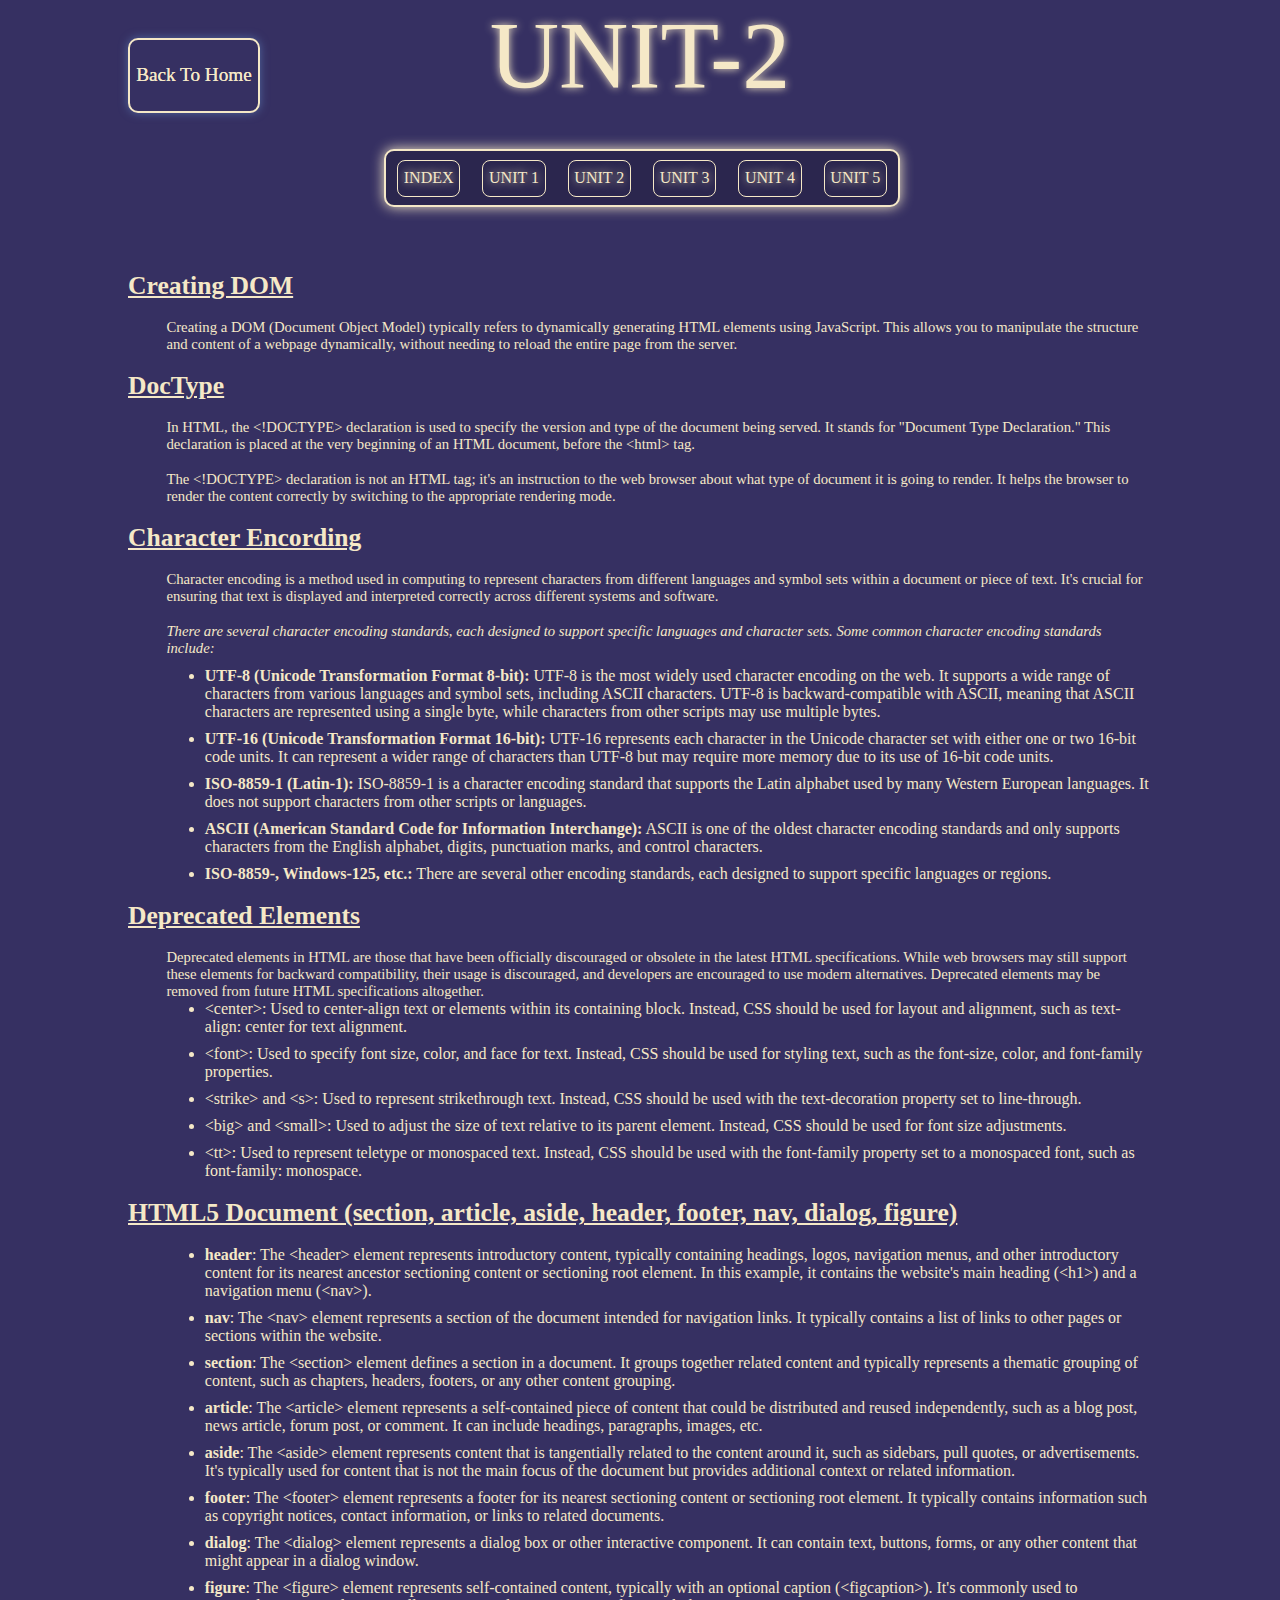
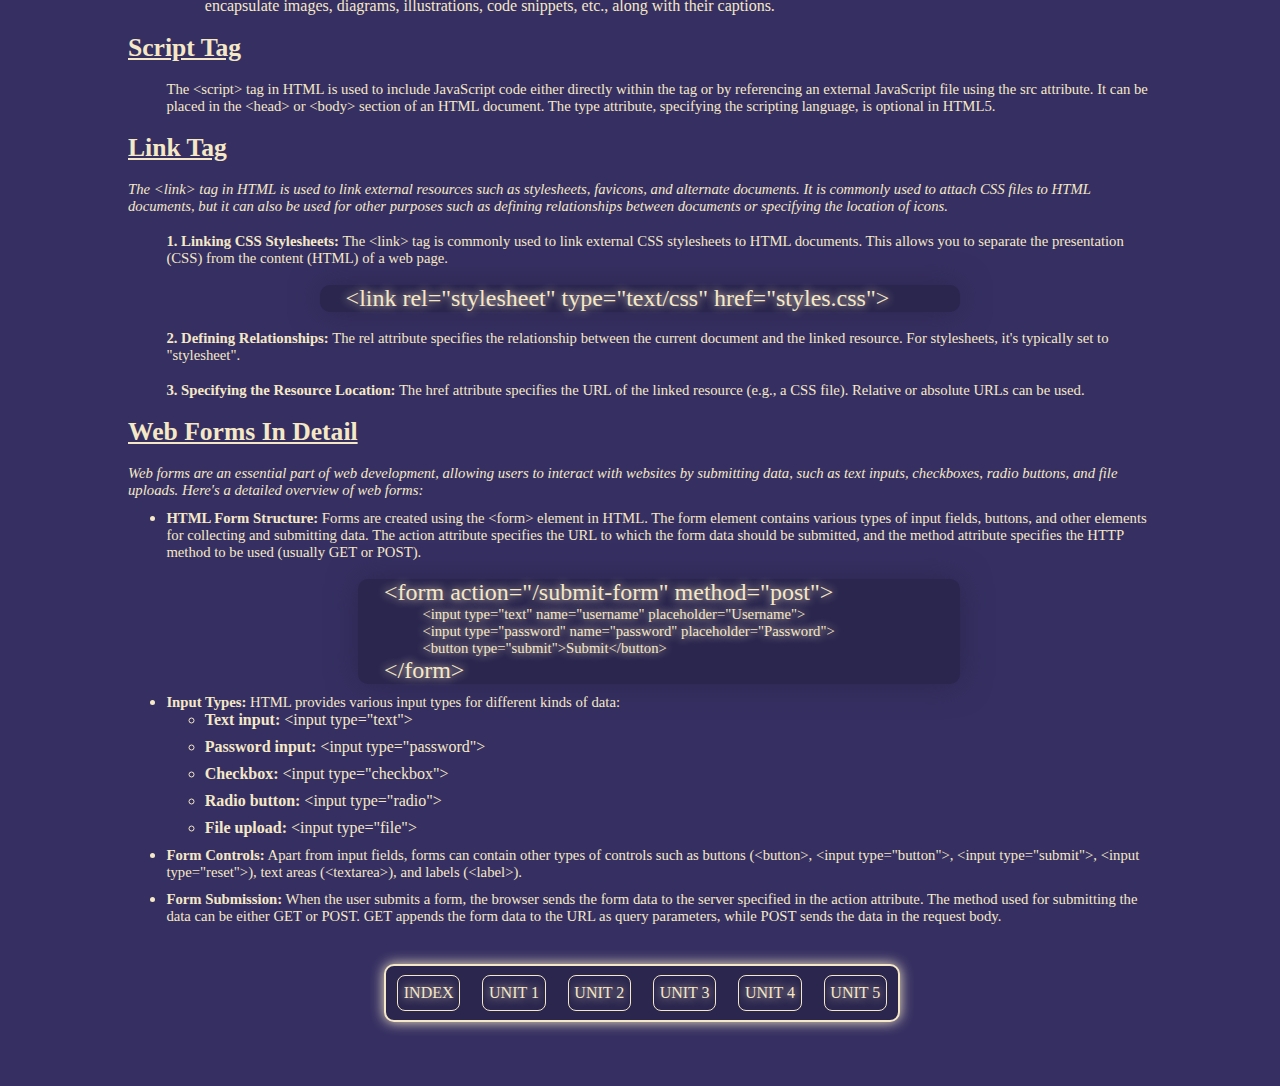
<file: pages/unit2.html>
<html>
    <head>
        <title>UNIT-2</title>
        <link rel="stylesheet" href="styles/unit.css">
    </head>
    <body>
        <header>
            <a href="../index.html" class="backIndex">
                <div class="back_to_index">
                    Back to Home
                </div>
            </a>
            <h1>unit-2</h1>
            <div class="whiter">
                <ul>
                    <a href="../index.html"><li>index</li></a>
                    <a href="unit1.html"><li>unit 1</li></a>
                    <a href="unit2.html"><li>unit 2</li></a>
                    <a href="unit3.html"><li>unit 3</li></a>
                    <a href="unit4.html"><li>unit 4</li></a>
                    <a href="unit5.html"><li>unit 5</li></a>
                </ul>
            </div>
        </header>
        
        <main>
            <h2>Creating DOM</h2>
            <p class="buff">Creating a DOM (Document Object Model) typically refers to dynamically generating HTML elements using JavaScript. This allows you to manipulate the structure and content of a webpage dynamically, without needing to reload the entire page from the server.</p>
            <h2>DocType</h2>
            <p class="buff">In HTML, the &lt;!DOCTYPE&gt; declaration is used to specify the version and type of the document being served. It stands for "Document Type Declaration." This declaration is placed at the very beginning of an HTML document, before the &lt;html&gt; tag.</p>
            <p class="buff gap">The &lt;!DOCTYPE&gt; declaration is not an HTML tag; it's an instruction to the web browser about what type of document it is going to render. It helps the browser to render the content correctly by switching to the appropriate rendering mode.</p>
            <h2>Character Encording</h2>
            <p class="buff">
                Character encoding is a method used in computing to represent characters from different languages and symbol sets within a document or piece of text. It's crucial for ensuring that text is displayed and interpreted correctly across different systems and software.
            </p>
            <p class="buff gap ital">There are several character encoding standards, each designed to support specific languages and character sets. Some common character encoding standards include:</p>
            <div class="buff">
                <ul class="buff">
                    <li><b>UTF-8 (Unicode Transformation Format 8-bit):</b> UTF-8 is the most widely used character encoding on the web. It supports a wide range of characters from various languages and symbol sets, including ASCII characters. UTF-8 is backward-compatible with ASCII, meaning that ASCII characters are represented using a single byte, while characters from other scripts may use multiple bytes.</li>
                    <li><b>UTF-16 (Unicode Transformation Format 16-bit):</b> UTF-16 represents each character in the Unicode character set with either one or two 16-bit code units. It can represent a wider range of characters than UTF-8 but may require more memory due to its use of 16-bit code units.</li>
                    <li><b>ISO-8859-1 (Latin-1):</b> ISO-8859-1 is a character encoding standard that supports the Latin alphabet used by many Western European languages. It does not support characters from other scripts or languages.</li>
                    <li><b>ASCII (American Standard Code for Information Interchange):</b> ASCII is one of the oldest character encoding standards and only supports characters from the English alphabet, digits, punctuation marks, and control characters.</li>
                    <li><b>ISO-8859-, Windows-125, etc.:</b> There are several other encoding standards, each designed to support specific languages or regions.</li>
                </ul>
            </div>
            <h2>Deprecated Elements</h2>
            <p class="buff">
                Deprecated elements in HTML are those that have been officially discouraged or obsolete in the latest HTML specifications. While web browsers may still support these elements for backward compatibility, their usage is discouraged, and developers are encouraged to use modern alternatives. Deprecated elements may be removed from future HTML specifications altogether.
            </p>
            <div class="buff">
                <ul class="buff">
                    <li>&lt;center&gt;: Used to center-align text or elements within its containing block. Instead, CSS should be used for layout and alignment, such as text-align: center for text alignment.</li>
                    <li>&lt;font&gt;: Used to specify font size, color, and face for text. Instead, CSS should be used for styling text, such as the font-size, color, and font-family properties.</li>
                    <li>&lt;strike&gt; and &lt;s&gt;: Used to represent strikethrough text. Instead, CSS should be used with the text-decoration property set to line-through.</li>
                    <li>&lt;big&gt; and &lt;small&gt;: Used to adjust the size of text relative to its parent element. Instead, CSS should be used for font size adjustments.</li>
                    <li>&lt;tt&gt;: Used to represent teletype or monospaced text. Instead, CSS should be used with the font-family property set to a monospaced font, such as font-family: monospace.</li>
                </ul>
            </div>
            <h2>HTML5 Document (section, article, aside, header, footer, nav, dialog, figure)</h2>
            <div class="buff">
                <ul class="buff">
                    <li><b>header</b>: The &lt;header&gt; element represents introductory content, typically containing headings, logos, navigation menus, and other introductory content for its nearest ancestor sectioning content or sectioning root element. In this example, it contains the website's main heading (&lt;h1&gt;) and a navigation menu (&lt;nav&gt;).</li>
                    <li><b>nav</b>: The &lt;nav&gt; element represents a section of the document intended for navigation links. It typically contains a list of links to other pages or sections within the website.</li>
                    <li><b>section</b>: The &lt;section&gt; element defines a section in a document. It groups together related content and typically represents a thematic grouping of content, such as chapters, headers, footers, or any other content grouping.</li>
                    <li><b>article</b>: The &lt;article&gt; element represents a self-contained piece of content that could be distributed and reused independently, such as a blog post, news article, forum post, or comment. It can include headings, paragraphs, images, etc.</li>
                    <li><b>aside</b>: The &lt;aside&gt; element represents content that is tangentially related to the content around it, such as sidebars, pull quotes, or advertisements. It's typically used for content that is not the main focus of the document but provides additional context or related information.</li>
                    <li><b>footer</b>: The &lt;footer&gt; element represents a footer for its nearest sectioning content or sectioning root element. It typically contains information such as copyright notices, contact information, or links to related documents.</li>
                    <li><b>dialog</b>: The &lt;dialog&gt; element represents a dialog box or other interactive component. It can contain text, buttons, forms, or any other content that might appear in a dialog window.</li>
                    <li><b>figure</b>: The &lt;figure&gt; element represents self-contained content, typically with an optional caption (&lt;figcaption&gt;). It's commonly used to encapsulate images, diagrams, illustrations, code snippets, etc., along with their captions.</li>
                </ul>
            </div>
            <h2>Script Tag</h2>
            <p class="buff">
                The &lt;script&gt; tag in HTML is used to include JavaScript code either directly within the tag or by referencing an external JavaScript file using the src attribute. It can be placed in the &lt;head&gt; or &lt;body&gt; section of an HTML document. The type attribute, specifying the scripting language, is optional in HTML5.
            </p>
            <h2>Link Tag</h2>
            <p class="ital">
                The &lt;link&gt; tag in HTML is used to link external resources such as stylesheets, favicons, and alternate documents. It is commonly used to attach CSS files to HTML documents, but it can also be used for other purposes such as defining relationships between documents or specifying the location of icons.
            </p>
            <p class="buff gap"><b>1. Linking CSS Stylesheets:</b> The &lt;link&gt; tag is commonly used to link external CSS stylesheets to HTML documents. This allows you to separate the presentation (CSS) from the content (HTML) of a web page.</p>
            <div class="example">&lt;link rel="stylesheet" type="text/css" href="styles.css"&gt;</div>
            <p class="buff gap">
                <b>2. Defining Relationships:</b> The rel attribute specifies the relationship between the current document and the linked resource. For stylesheets, it's typically set to "stylesheet".
            </p>
            <p class="buff gap"><b>3. Specifying the Resource Location:</b> The href attribute specifies the URL of the linked resource (e.g., a CSS file). Relative or absolute URLs can be used.</p>
            <h2>Web Forms In Detail</h2>
            <p class="ital">Web forms are an essential part of web development, allowing users to interact with websites by submitting data, such as text inputs, checkboxes, radio buttons, and file uploads. Here's a detailed overview of web forms:</p>
            <ul class="buff">
                <li>
                    <p><b>HTML Form Structure:</b> Forms are created using the &lt;form&gt; element in HTML. The form element contains various types of input fields, buttons, and other elements for collecting and submitting data. The action attribute specifies the URL to which the form data should be submitted, and the method attribute specifies the HTTP method to be used (usually GET or POST).</p>
                    <div class="example">
                        &lt;form action="/submit-form" method="post"&gt;
                        <p class="buff">&lt;input type="text" name="username" placeholder="Username"&gt;</p>
                        <p class="buff">&lt;input type="password" name="password" placeholder="Password"&gt;</p>
                        <p class="buff">&lt;button type="submit"&gt;Submit&lt;/button&gt;</p>
                        &lt;/form&gt;
                    </div>
                </li>

                <li>
                    <p><b>Input Types:</b> HTML provides various input types for different kinds of data:
                    </p>
                    <ul class="buff">
                        <li><b>Text input:</b> &LT;input type="text"&GT;</li>
                        <li><b>Password input:</b> &LT;input type="password"&GT;</li>
                        <li><b>Checkbox:</b> &LT;input type="checkbox"&GT;</li>
                        <li><b>Radio button:</b> &lt;input type="radio"&gt;</li>
                        <li><b>File upload:</b> &lt;input type="file"&gt;</li>
                    </ul>
                </li>

                <li>
                    <p><b>Form Controls:</b> Apart from input fields, forms can contain other types of controls such as buttons (&lt;button&gt;, &lt;input type="button"&gt;, &lt;input type="submit"&gt;, &lt;input type="reset"&gt;), text areas (&lt;textarea&gt;), and labels (&lt;label&gt;).</p>
                </li>
                <li><p>
                    <b>Form Submission:</b> When the user submits a form, the browser sends the form data to the server specified in the action attribute. The method used for submitting the data can be either GET or POST. GET appends the form data to the URL as query parameters, while POST sends the data in the request body.
                </p></li>
            </ul>
        </main>

        <footer>
            <div class="whiter">
                <ul>
                    <a href="../index.html"><li>index</li></a>
                    <a href="unit1.html"><li>unit 1</li></a>
                    <a href="unit2.html"><li>unit 2</li></a>
                    <a href="unit3.html"><li>unit 3</li></a>
                    <a href="unit4.html"><li>unit 4</li></a>
                    <a href="unit5.html"><li>unit 5</li></a>
                </ul>
            </div>
        </footer>
    </body>
</html>
</file>
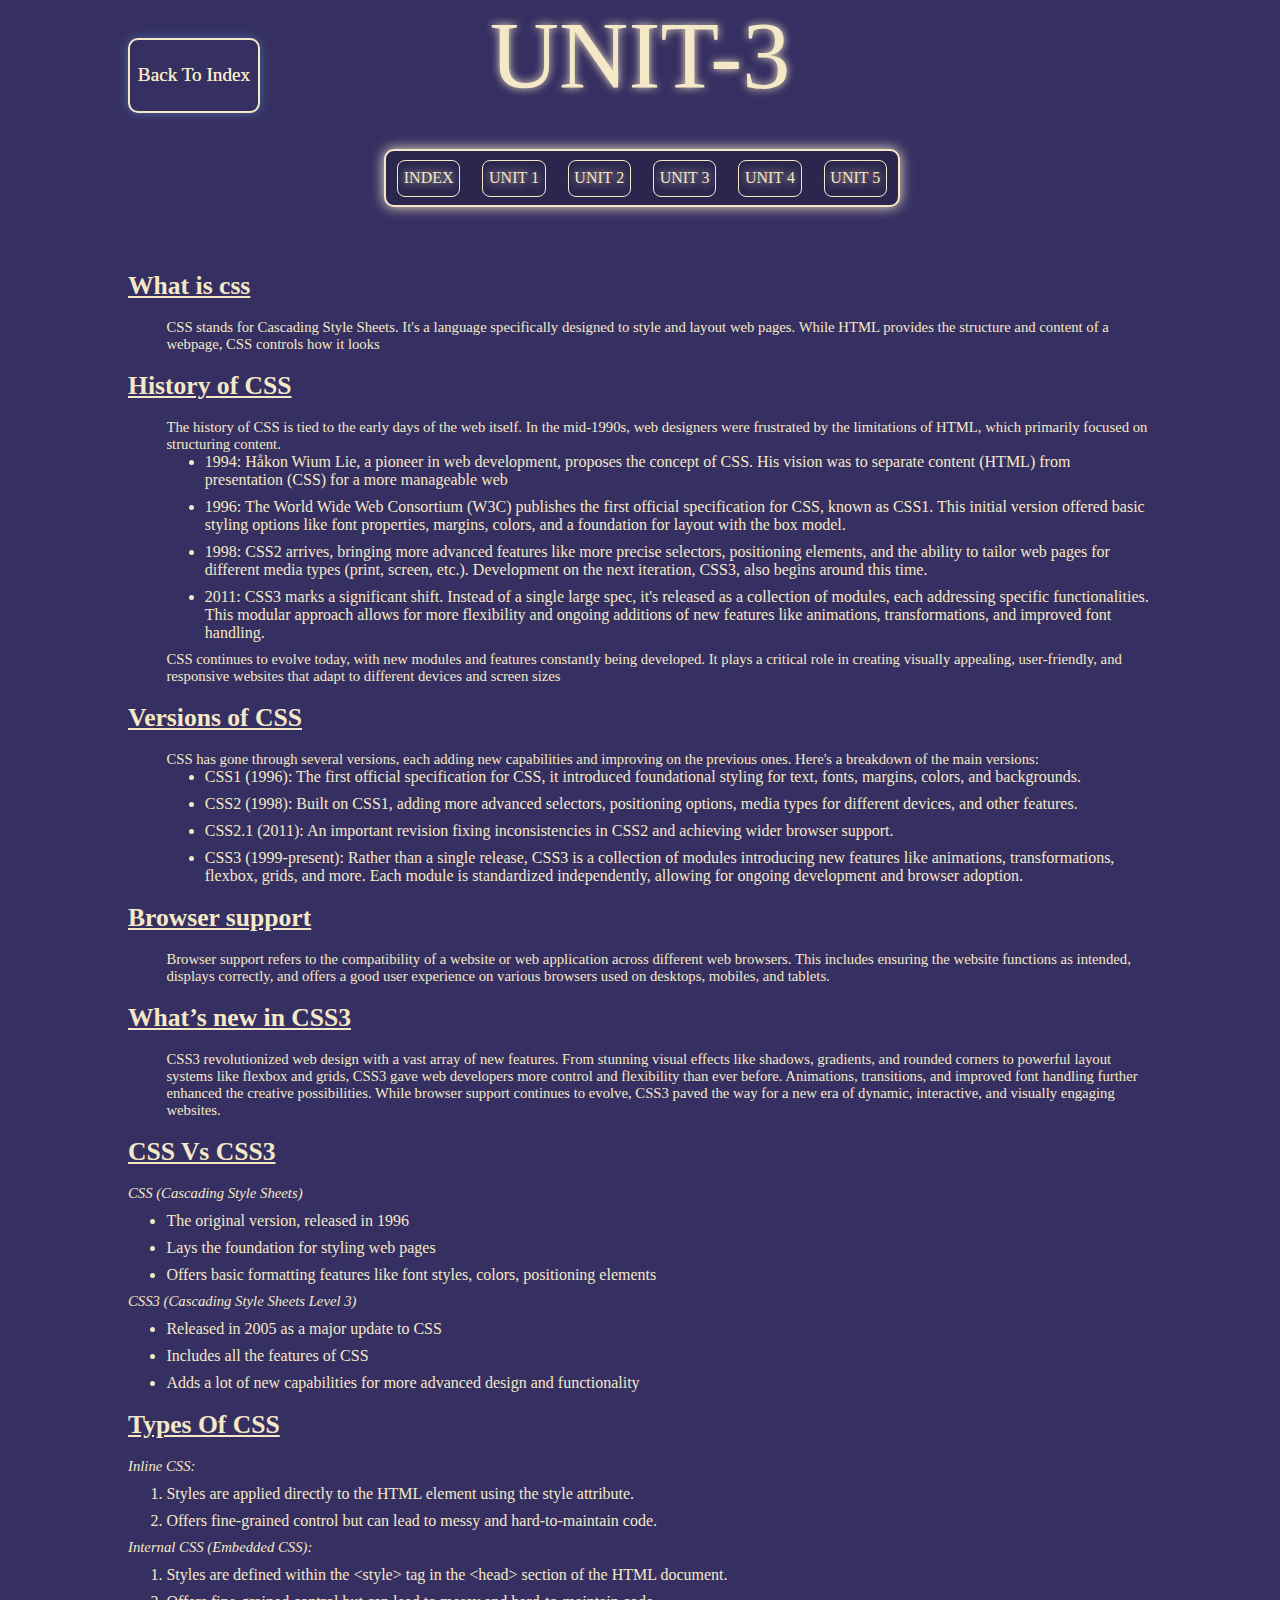
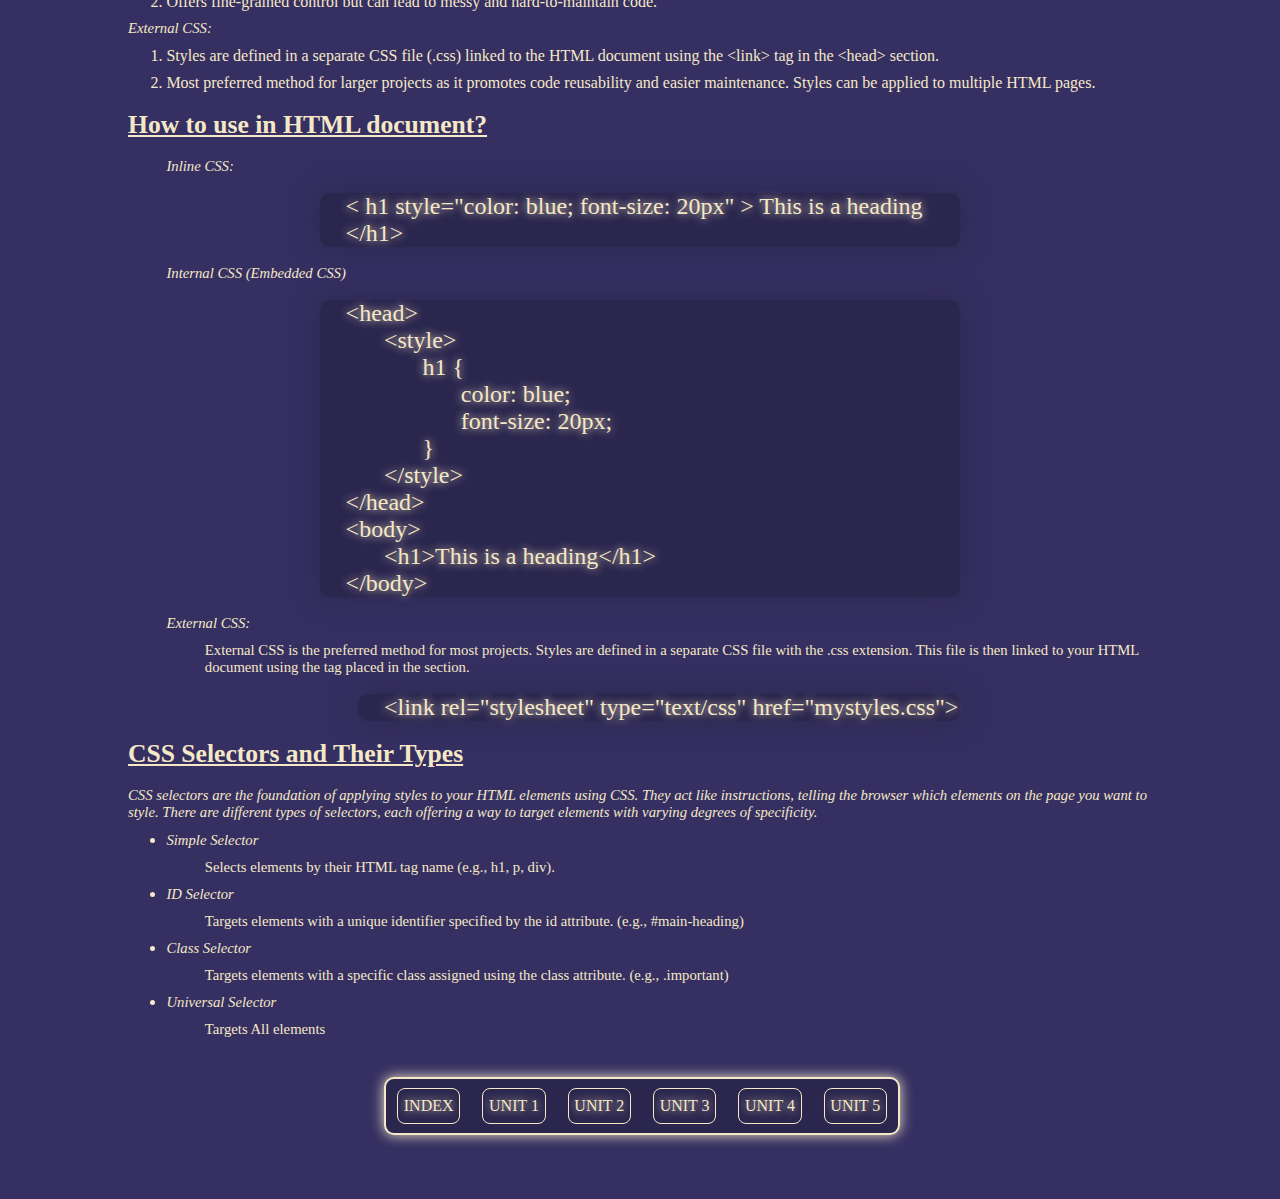
<file: pages/unit3.html>
<html>

<head>
    <title>UNIT-3</title>
    <link rel="stylesheet" href="styles/unit.css">
</head>

<body>
    <header>
        <a href="../index.html" class="backIndex">
            <div class="back_to_index">
                Back to Index
            </div>
        </a>
        <h1>unit-3</h1>
        <div class="whiter">
            <ul>
                <a href="../index.html">
                    <li>index</li>
                </a>
                <a href="unit1.html">
                    <li>unit 1</li>
                </a>
                <a href="unit2.html">
                    <li>unit 2</li>
                </a>
                <a href="unit3.html">
                    <li>unit 3</li>
                </a>
                <a href="unit4.html">
                    <li>unit 4</li>
                </a>
                <a href="unit5.html">
                    <li>unit 5</li>
                </a>
            </ul>
        </div>
    </header>

    <main>
        <h2>What is css</h2>
        <p class="buff">CSS stands for Cascading Style Sheets.
            It's a language specifically designed to style and layout web pages. While HTML provides the structure and
            content of a webpage, CSS controls how it looks
        </p>
        <H2>History of CSS</H2>
        <p class="buff">
            The history of CSS is tied to the early days of the web itself. In the mid-1990s, web designers were frustrated by the limitations of HTML, which primarily focused on structuring content.
        </p>
        <div class="buff">
            <ul class="buff">
                <li>
                    1994:
    Håkon Wium Lie, a pioneer in web development, proposes the concept of CSS. His vision was to separate content (HTML) from presentation (CSS) for a more manageable web
                </li>
                <li>
                    1996: The World Wide Web Consortium (W3C) publishes the first official specification for CSS, known as CSS1. This initial version offered basic styling options like font properties, margins, colors, and a foundation for layout with the box model.
                </li>
                <li>
                    1998: CSS2 arrives, bringing more advanced features like more precise selectors, positioning elements, and the ability to tailor web pages for different media types (print, screen, etc.). Development on the next iteration, CSS3, also begins around this time.
                </li>
                <li>
                    2011: CSS3 marks a significant shift. Instead of a single large spec, it's released as a collection of modules, each addressing specific functionalities. This modular approach allows for more flexibility and ongoing additions of new features like animations, transformations, and improved font handling.
                </li>
            </ul>
        </div>
        <p class="buff">
            CSS continues to evolve today, with new modules and features constantly being developed. It plays a critical role in creating visually appealing, user-friendly, and responsive websites that adapt to different devices and screen sizes
        </p>
        <h2>Versions of CSS</h2>
        <p class="buff">
            CSS has gone through several versions, each adding new capabilities and improving on the previous ones. Here's a breakdown of the main versions:
        </p>
        <div class="buff">
            <ul class="buff">
                <li>CSS1 (1996):
                    The first official specification for CSS, it introduced foundational styling for text, fonts, margins, colors, and backgrounds.</li>
                <li>CSS2 (1998):
                    Built on CSS1, adding more advanced selectors, positioning options, media types for different devices, and other features.</li>
                <li>CSS2.1 (2011):
                    An important revision fixing inconsistencies in CSS2 and achieving wider browser support.</li>
                <li>CSS3 (1999-present):
                    Rather than a single release, CSS3 is a collection of modules introducing new features like animations, transformations, flexbox, grids, and more. Each module is standardized independently, allowing for ongoing development and browser adoption.</li>
            </ul>
        </div>
        <h2>Browser support</h2>
        <p class="buff">
            Browser support refers to the 
compatibility of a website or web application across different web browsers. This includes ensuring the website functions as intended, displays correctly, and offers a good user experience on various browsers used on desktops, mobiles, and tablets.
        </p>
        <h2>What’s new in CSS3</h2>
        <p class="buff">
            CSS3 revolutionized web design with a vast array of new features.
 From stunning visual effects like shadows, gradients, and rounded corners to powerful layout systems like flexbox and grids, CSS3 gave web developers more control and flexibility than ever before. Animations, transitions, and improved font handling further enhanced the creative possibilities. While browser support continues to evolve, CSS3 paved the way for a new era of dynamic, interactive, and visually engaging websites.
        </p>
        <h2>CSS Vs CSS3</h2>
        <p>
            <p class="ital">CSS (Cascading Style Sheets)</p>
            <ul class="buff">
                <li>The original version, released in 1996</li>
                <li>
                    Lays the foundation for styling web pages</li>
                <li>
                    Offers basic formatting features like font styles, colors, positioning elements</li>
            </ul>
            <p class="ital">CSS3 (Cascading Style Sheets Level 3)</p>
            <ul class="buff">
                <li>Released in 2005 as a major update to CSS</li>
                <li>Includes all the features of CSS</li>
                <li>Adds a lot of new capabilities for more advanced design and functionality</li>
            </ul>
        </p>
        <h2>Types Of CSS</h2>
        <p class="ital">Inline CSS:</p>
        <ol class="buff">
            <li>Styles are applied directly to the HTML element using the style attribute.</li>
            <li>Offers fine-grained control but can lead to messy and hard-to-maintain code.</li>
        </ol>
        <p class="ital">Internal CSS (Embedded CSS):</p>
        <ol class="buff">
            <li>Styles are defined within the &lt;style&gt; tag in the &lt;head&gt; section of the HTML document.</li>
            <li>Offers fine-grained control but can lead to messy and hard-to-maintain code.</li>
        </ol>
        <p class="ital">External CSS:</p>
        <ol class="buff">
            <li>Styles are defined in a separate CSS file (.css) linked to the HTML document using the &lt;link&gt; tag in the &lt;head&gt; section.</li>
            <li>Most preferred method for larger projects as it promotes code reusability and easier maintenance.
                Styles can be applied to multiple HTML pages.</li>
        </ol>
        <h2>How to use in HTML document?</h2>
        <p class="ital buff">Inline CSS:</p>
        <div class="example">
            &lt; h1 style="color: blue; font-size: 20px" &gt; This is a heading &lt;/h1&gt;
        </div>
        <p class="ital buff gap">Internal CSS (Embedded CSS)</p>
        <div class="example">

            &lt;head&gt;<br>
                <div class="buff">
                    &lt;style&gt;<br>
                    <div class="buff">
                        h1 {<br>
                            <div class="buff">
                                color: blue;<br>
                                font-size: 20px;<br></div>
                        }<br>
                    </div>
                    &lt;/style&gt;<br>
                </div>
            &lt;/head&gt;<br>

            &lt;body&gt;<br>
                <div class="buff">
                    &lt;h1&gt;This is a heading&lt;/h1&gt;<br>
                </div>
            &lt;/body&gt;<br>
        </div>
        <p class="ital buff gap">External CSS:</p>
        <div class="buff"><p class="buff">External CSS is the preferred method for most projects. Styles are defined in a separate CSS file with the .css extension. This file is then linked to your HTML document using the <link> tag placed in the <head> section.</p>
            <div class="example buff">&lt;link rel="stylesheet" type="text/css" href="mystyles.css"&gt;</div>
        </div>
        <h2>CSS Selectors and Their Types</h2>
        <p class="ital">CSS selectors are the foundation of applying styles to your HTML elements using CSS. They act like instructions, telling the browser which elements on the page you want to style. There are different types of selectors, each offering a way to target elements with varying degrees of specificity.</p>
        <ul class="buff">
            <li>
                <p class="ital">Simple Selector</p>  <p class="buff">Selects elements by their HTML tag name (e.g., h1, p, div).</p>
              </li>
              <li>
                <p class="ital">ID Selector</p>  <p class="buff">Targets elements with a unique identifier specified by the id attribute. (e.g., #main-heading)</p>
              </li>
              <li>
                <p class="ital">Class Selector</p>  <p class="buff">Targets elements with a specific class assigned using the class attribute. (e.g., .important)</p>
              </li>
              <li>
                <p class="ital">Universal Selector</p>  <p class="buff">Targets All elements</p>
              </li>
        </ul>
    </main>

    <footer>
        <div class="whiter">
            <ul>
                <a href="../index.html">
                    <li>index</li>
                </a>
                <a href="unit1.html">
                    <li>unit 1</li>
                </a>
                <a href="unit2.html">
                    <li>unit 2</li>
                </a>
                <a href="unit3.html">
                    <li>unit 3</li>
                </a>
                <a href="unit4.html">
                    <li>unit 4</li>
                </a>
                <a href="unit5.html">
                    <li>unit 5</li>
                </a>
            </ul>
        </div>
    </footer>
</body>

</html>
</file>
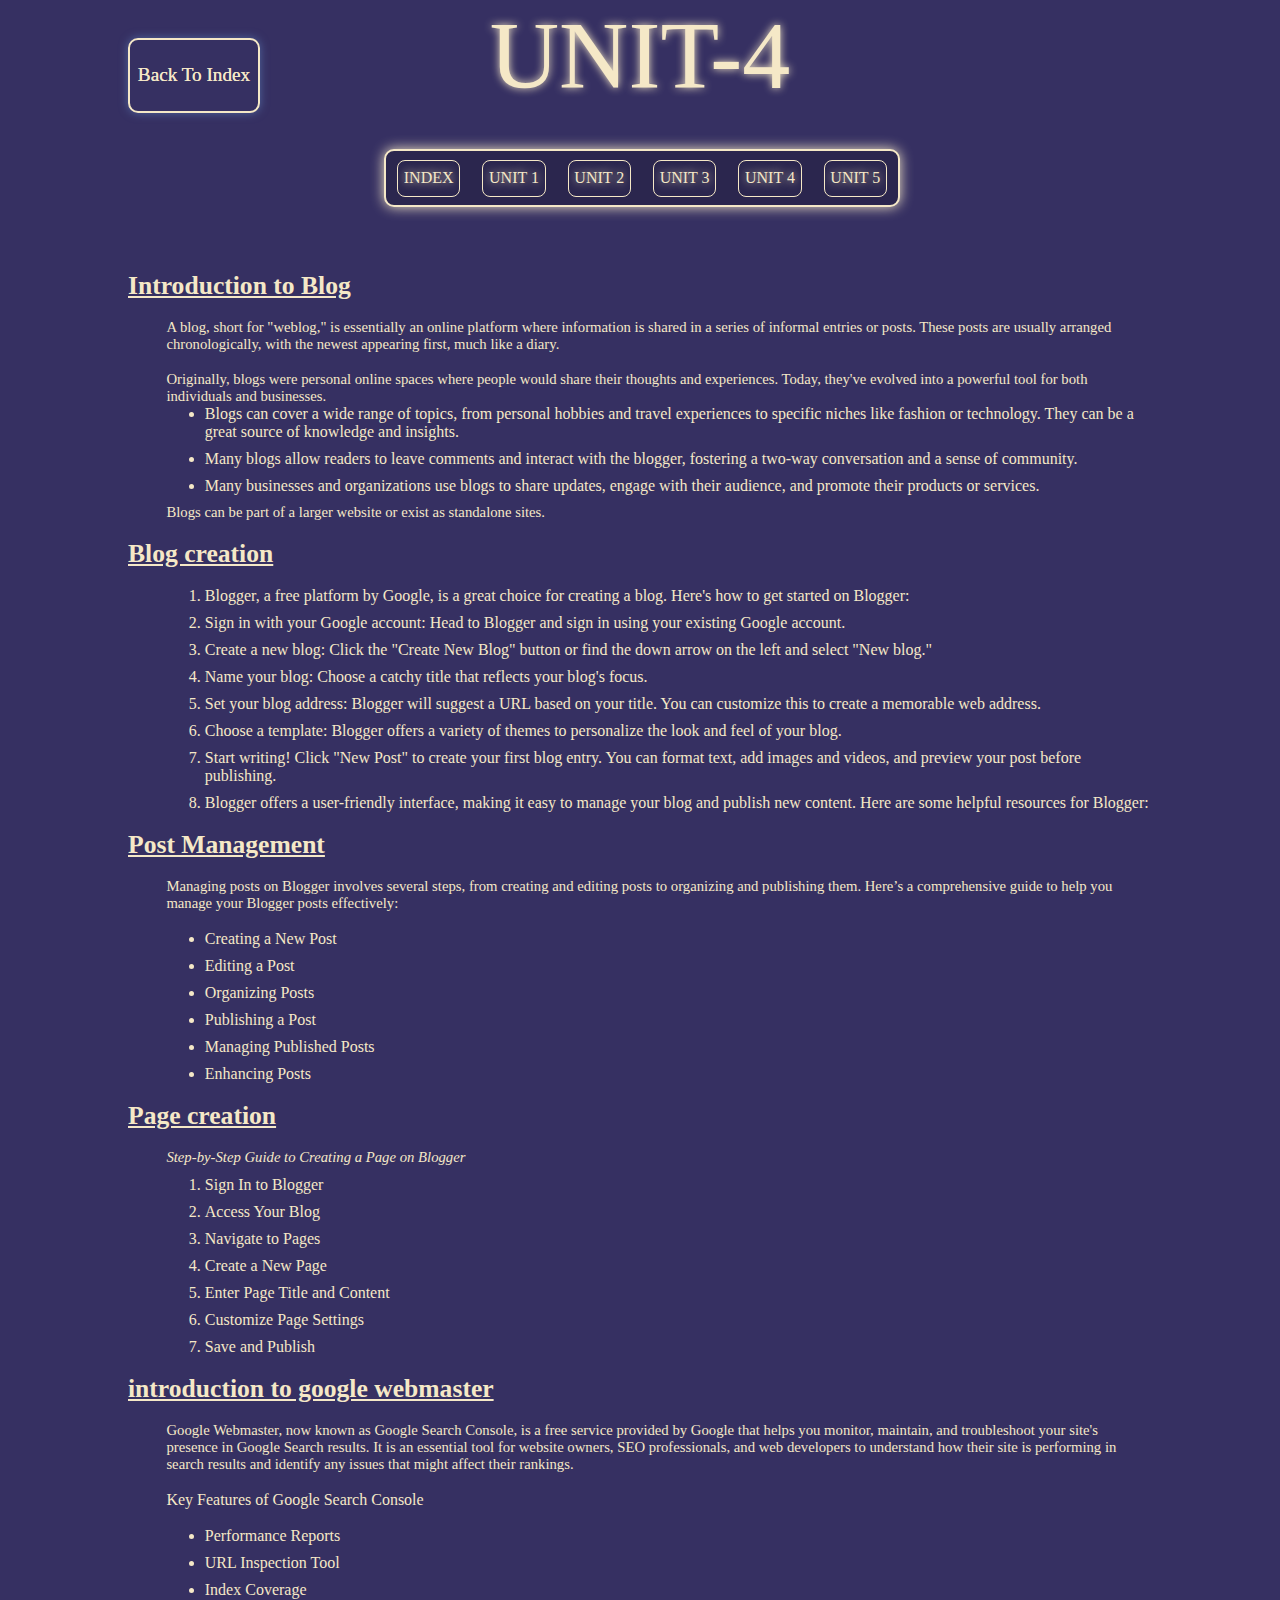
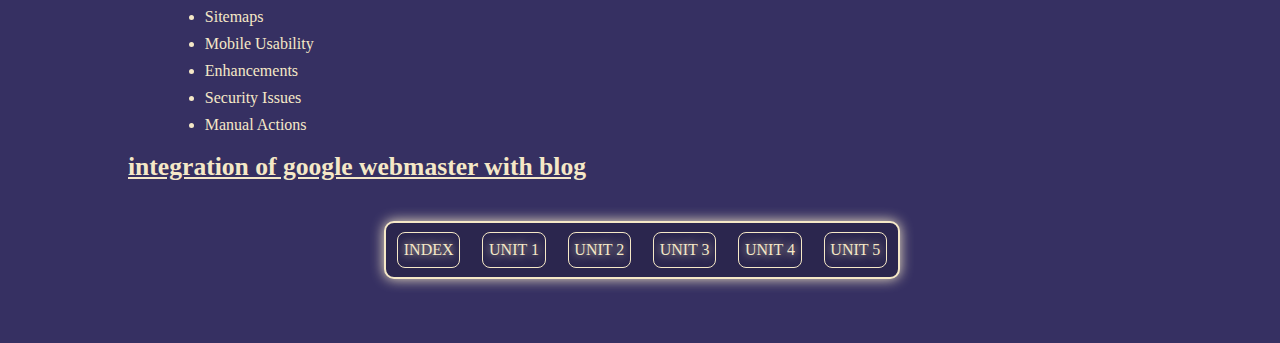
<file: pages/unit4.html>
<html>

<head>
    <title>UNIT-3</title>
    <link rel="stylesheet" href="styles/unit.css">
</head>

<body>
    <header>
        <a href="../index.html" class="backIndex">
            <div class="back_to_index">
                Back to Index
            </div>
        </a>
        <h1>unit-4</h1>
        <div class="whiter">
            <ul>
                <a href="../index.html">
                    <li>index</li>
                </a>
                <a href="unit1.html">
                    <li>unit 1</li>
                </a>
                <a href="unit2.html">
                    <li>unit 2</li>
                </a>
                <a href="unit3.html">
                    <li>unit 3</li>
                </a>
                <a href="unit4.html">
                    <li>unit 4</li>
                </a>
                <a href="unit5.html">
                    <li>unit 5</li>
                </a>
            </ul>
        </div>
    </header>

    <main>
        <h2>Introduction to Blog</h2>
        <p class="buff">
            A blog,
            short for "weblog," is essentially an online platform where information is shared in a series of informal
            entries or posts. These posts are usually arranged chronologically, with the newest appearing first, much
            like a diary.
        </p>
        <p class="buff gap">
            Originally,
            blogs were personal online spaces where people would share their thoughts and experiences. Today, they've
            evolved into a powerful tool for both individuals and businesses.
        </p>
        <div class="buff">
            <ul class="buff">
                <li>Blogs can cover a wide range of topics,
                    from personal hobbies and travel experiences to specific niches like fashion or technology. They can
                    be a great source of knowledge and insights.</li>
                <li>Many blogs allow readers to leave comments and interact with the blogger,
                    fostering a two-way conversation and a sense of community.</li>
                <li>Many businesses and organizations use blogs to share updates, engage with their audience, and
                    promote their products or services.</li>
            </ul>
        </div>
        <p class="buff">Blogs can be part of a larger website or exist as standalone sites.</p>
        <h2>Blog creation</h2>
        <div class="buff">
            <ol class="buff">
                <li>Blogger, a free platform by Google, is a great choice for creating a blog. Here's how to get started on
                    Blogger:</li>
                <li>Sign in with your Google account: Head to Blogger and sign in using your existing Google account.</li>
                <li>Create a new blog: Click the "Create New Blog" button or find the down arrow on the left and select "New
                    blog."</li>
                <li>Name your blog: Choose a catchy title that reflects your blog's focus.</li>
                <li>Set your blog address: Blogger will suggest a URL based on your title. You can customize this to create
                    a memorable web address.</li>
                <li>Choose a template: Blogger offers a variety of themes to personalize the look and feel of your blog.
                </li>
                <li>Start writing! Click "New Post" to create your first blog entry. You can format text, add images and
                    videos, and preview your post before publishing.</li>
                <li>Blogger offers a user-friendly interface, making it easy to manage your blog and publish new content.
                    Here are some helpful resources for Blogger:</li>
            </ol>
        </div>
        <h2>Post Management</h2>
        <p class="buff">Managing posts on Blogger involves several steps, from creating and editing posts to organizing
            and publishing them. Here’s a comprehensive guide to help you manage your Blogger posts effectively:</p>
        <div class="buff">
            <ul class="buff gap">
                <li>Creating a New Post</li>
                <li>Editing a Post</li>
                <li>Organizing Posts</li>
                <li>Publishing a Post</li>
                <li>Managing Published Posts</li>
                <li>Enhancing Posts</li>
            </ul>
        </div>
        <h2>Page creation</h2>
        <div class="buff">
            <p class="ital">Step-by-Step Guide to Creating a Page on Blogger</p>
            <ol class="buff">
                <li>Sign In to Blogger</li>
                <li>Access Your Blog</li>
                <li>Navigate to Pages</li>
                <li>Create a New Page</li>
                <li>Enter Page Title and Content</li>
                <li>Customize Page Settings</li>
                <li>Save and Publish</li>
            </ol>
        </div>
        <h2>introduction to google webmaster</h2>
        <p class="buff">
            Google Webmaster, now known as Google Search Console, is a free service provided by Google that helps you monitor, maintain, and troubleshoot your site's presence in Google Search results. It is an essential tool for website owners, SEO professionals, and web developers to understand how their site is performing in search results and identify any issues that might affect their rankings.
        </p>
        <div class="">
            <ul class="buff gap">
                Key Features of Google Search Console
                <div class="buff gap">
                    <li>Performance Reports</li>
                <li>URL Inspection Tool</li>
                <li>Index Coverage</li>
                <li>Sitemaps</li>
                <li>Mobile Usability</li>
                <li>Enhancements</li>
                <li>Security Issues</li>
                <li>Manual Actions</li>
                </div>
            </ul>
        </div>
        <h2>integration of google webmaster with blog</h2>
    </main>

    <footer>
        <div class="whiter">
            <ul>
                <a href="../index.html">
                    <li>index</li>
                </a>
                <a href="unit1.html">
                    <li>unit 1</li>
                </a>
                <a href="unit2.html">
                    <li>unit 2</li>
                </a>
                <a href="unit3.html">
                    <li>unit 3</li>
                </a>
                <a href="unit4.html">
                    <li>unit 4</li>
                </a>
                <a href="unit5.html">
                    <li>unit 5</li>
                </a>
            </ul>
        </div>

    </footer>
</body>

</html>
</file>
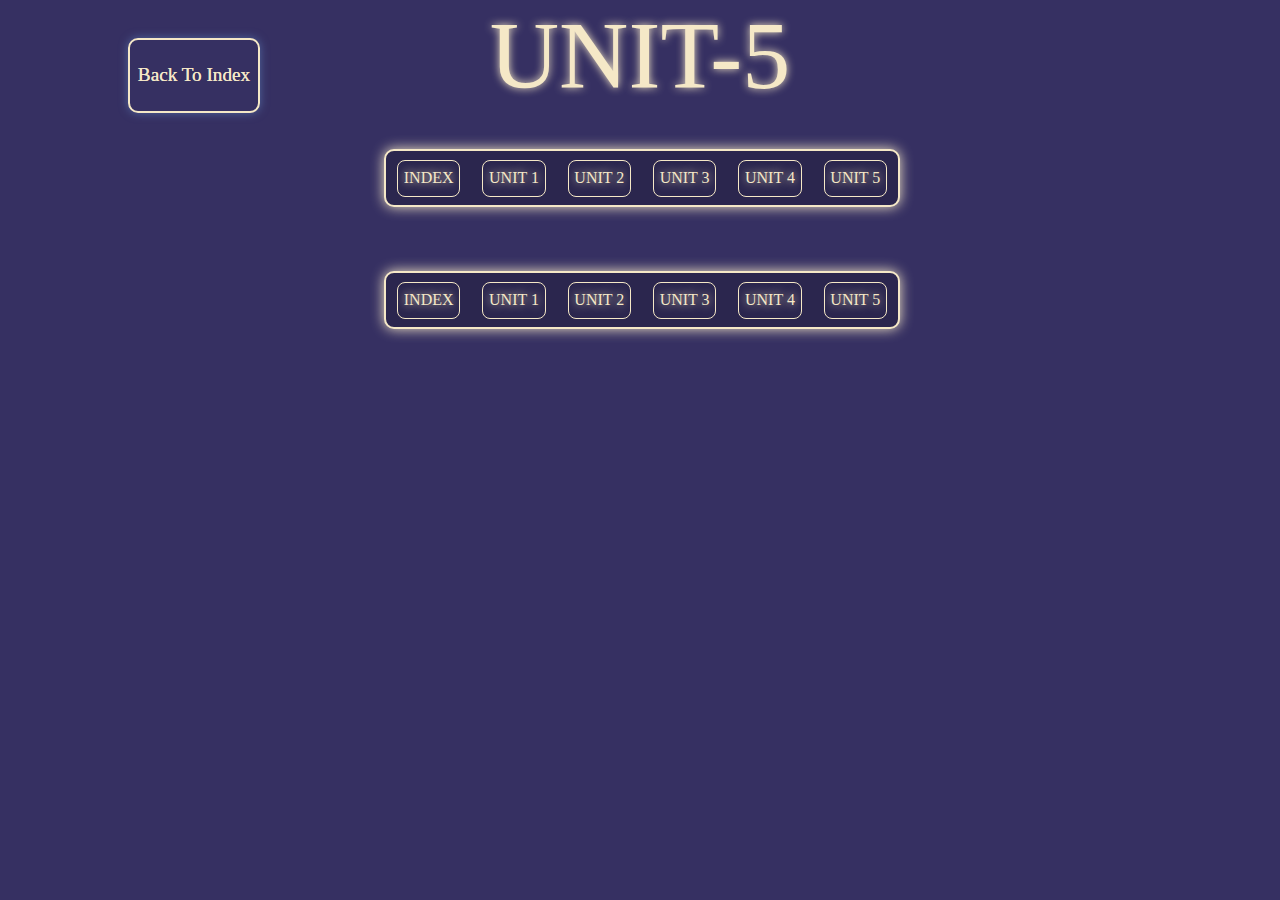
<file: pages/unit5.html>
<html>
    <head>
        <title>UNIT-5</title>
        <link rel="stylesheet" href="styles/unit.css">
    </head>
    <body>
        <header>
            <a href="../index.html" class="backIndex">
                <div class="back_to_index">
                    Back to Index
                </div>
            </a>
            <h1>unit-5</h1>
            <div class="whiter">
                <ul>
                    <a href="../index.html"><li>index</li></a>
                    <a href="unit1.html"><li>unit 1</li></a>
                    <a href="unit2.html"><li>unit 2</li></a>
                    <a href="unit3.html"><li>unit 3</li></a>
                    <a href="unit4.html"><li>unit 4</li></a>
                    <a href="unit5.html"><li>unit 5</li></a>
                </ul>
            </div>
        </header>
        
        <main>

        </main>

        <footer>
            <div class="whiter">
                <ul>
                    <a href="../index.html"><li>index</li></a>
                    <a href="unit1.html"><li>unit 1</li></a>
                    <a href="unit2.html"><li>unit 2</li></a>
                    <a href="unit3.html"><li>unit 3</li></a>
                    <a href="unit4.html"><li>unit 4</li></a>
                    <a href="unit5.html"><li>unit 5</li></a>
                </ul>
            </div>
        </footer>
    </body>
</html>
</file>
<file: pages/styles/index_css.css>
*{
    margin: 0;
    padding: 0;
}
body{
    background-color: rgb(54, 48, 98);
}
h1{
    text-align: center;
    text-transform: uppercase;
    font-weight: 100;
    font-size: 100px;
    color: rgb(245, 232, 199);
}
h3{
	text-align: center;
    text-transform: uppercase;
    font-weight: 50;
    font-size: 35px;
    color: rgb(245, 232, 199);
}
a{
    text-decoration: none;
    color:rgb(245, 232, 199);
}
main{
    height: 70%;
}
header{
	margin-bottom: 7vh;
}
footer{
    text-align: center;
    text-transform: capitalize;
    color: rgb(245, 232, 199);
}
.chapters{
    height: 6%;
	width: 40vw;
    padding: 2%;
	margin-bottom: 2rem;
    border-radius: 20px;
	display:flex;
    align-items: center;
    justify-content: space-around;
    text-align: center;
    font-size: 50px;
    box-shadow: 0px 0px 20px #708aba;
    border:2px solid rgb(245, 232, 199);
	transition: ease-in .2s box-shadow,ease-in .2s background-color;
    text-shadow: 0 0 50px rgb(245, 232, 199);
}
.chapters:hover{
	background-color: rgb(67, 85, 133);
    box-shadow: 0px 0px 10px rgb(245, 232, 199);
}
.container{
    margin: 0 30% 2% 30%;
}
.glow{
	text-shadow: 0px 0px 100px rgb(245, 232, 199);
}
.under{
	text-decoration: underline 1px;
}
</file>
<file: unit.css>
*{
    margin: 0;
    padding: 0;
}
body{
    background-color: rgb(54, 48, 98);
    
}
h1{
    text-align: center;
    text-transform: uppercase;
    font-weight: 100;
    font-size: 6rem;
    color: rgb(245, 232, 199);
	text-shadow: 0 0 8px rgb(245, 232, 199);
}
/* b{
	text-decoration: underline;
} */
h2{
	text-decoration: underline;
	font-size: 2vw;
	margin: 2vh 0;
	margin-left: 0vh;
}
.buff{
	padding-left: 3vw;
}
.ital{
	font-style: italic;
	margin-bottom: 10px;
}
.gap{
    margin-top: 2vh;;
}
.example{
    margin: 2vh 15vw 0 15vw;
    padding-left: 2vw;;
    font-weight: 100;
    font-size: 1.5rem;
	text-shadow: 0 0 8px rgb(245, 232, 199);
    box-shadow: 0 0 30px rgb(43, 38, 78);
    background-color: rgb(43, 38, 78);
    border-radius: 10px;
    /* text-align: center; */
}
p{
	font-size: 1.15vw;
}
pre{
	font-size: 1.25vw;
	text-shadow: 0 0 3px rgb(245, 232, 199);
}
a{
    text-decoration: none;
    color:rgb(245, 232, 199);
}
main{
    color:rgb(245, 232, 199);
    margin: 0vw 10vw;
    margin-bottom: 2vh;
}
header{
    position:relative;
}
table{
	color:rgb(245, 232, 199);
}
td{
	text-align:center;
}
.back_to_index{
    position: absolute;
    top: 38;
    left: 10vw;
    width: 10vw;
    height: 34%;
    display: grid;
    place-content: center;
	text-shadow: 0 0 0px rgb(245, 232, 199);
	font-size: 1.5vw;
    font-weight: 100;
	text-transform: capitalize;
    box-shadow: 0px 0px 10px rgb(80, 101, 158);
    border: 2px solid rgb(245, 232, 199);
    border-radius: 10px;
    transition: ease-in .4s box-shadow,ease-in .4s background-color;
}
li{
	margin-bottom:1vh;
}
.back_to_index:hover{
    background-color: rgb(67, 85, 133);
    box-shadow: 0px 0px 8px rgb(245, 232, 199);
}
.whiter ul{
    list-style-type: none;
    display: flex;
    justify-content: space-around;
    align-items: center;
    width:100%;
    height:80%;
}
.whiter ul a{
    width: 12%;
    height:80%;
    /* background-color: orange; */
    display:grid;
    place-content: center;
    border:1px solid rgb(245, 232, 199);
    border-radius:8px;
	text-shadow: 0 0 10px rgb(245, 232, 199);
    transition: ease-in .3s background-color, ease-in .3s text-shadow;
}
.whiter ul a:hover{
    background-color: rgb(67, 85, 133);
    
	text-shadow: 0 0 10px rgb(0, 0, 0);
}
.whiter ul li{
	margin-bottom:0vh;
	text-transform: uppercase;
}
.whiter{
    margin: 0% 30%;
	margin-bottom: 5%;
	margin-top: 3%;
    padding: 0% ;
    width: 40%;
    height: 6%;
    display:flex;
    align-items: center;
    background-color: rgb(43, 38, 78);
    border : 2px solid rgb(245, 232, 199);
    border-radius: 10px;
    box-shadow: 0px 0px 13px rgb(245, 232, 199);

}
</file>
<file: pages/styles/unit.css>
*{
    margin: 0;
    padding: 0;
}
body{
    background-color: rgb(54, 48, 98);
    
}
h1{
    text-align: center;
    text-transform: uppercase;
    font-weight: 100;
    font-size: 6rem;
    color: rgb(245, 232, 199);
	text-shadow: 0 0 8px rgb(245, 232, 199);
}
/* b{
	text-decoration: underline;
} */
h2{
	text-decoration: underline;
	font-size: 2vw;
	margin: 2vh 0;
	margin-left: 0vh;
}
.buff{
	padding-left: 3vw;
}
.ital{
	font-style: italic;
	margin-bottom: 10px;
}
.gap{
    margin-top: 2vh;;
}
.example{
    margin: 2vh 15vw 0 15vw;
    padding-left: 2vw;;
    font-weight: 100;
    font-size: 1.5rem;
	text-shadow: 0 0 8px rgb(245, 232, 199);
    box-shadow: 0 0 30px rgb(43, 38, 78);
    background-color: rgb(43, 38, 78);
    border-radius: 10px;
    /* text-align: center; */
}
p{
	font-size: 1.15vw;
}
pre{
	font-size: 1.25vw;
	text-shadow: 0 0 3px rgb(245, 232, 199);
}
a{
    text-decoration: none;
    color:rgb(245, 232, 199);
}
main{
    color:rgb(245, 232, 199);
    margin: 0vw 10vw;
    margin-bottom: 2vh;
}
header{
    position:relative;
}
table{
	color:rgb(245, 232, 199);
}
td{
	text-align:center;
}
.back_to_index{
    position: absolute;
    top: 38;
    left: 10vw;
    width: 10vw;
    height: 34%;
    display: grid;
    place-content: center;
	text-shadow: 0 0 0px rgb(245, 232, 199);
	font-size: 1.5vw;
    font-weight: 100;
	text-transform: capitalize;
    box-shadow: 0px 0px 10px rgb(80, 101, 158);
    border: 2px solid rgb(245, 232, 199);
    border-radius: 10px;
    transition: ease-in .4s box-shadow,ease-in .4s background-color;
}
li{
	margin-bottom:1vh;
}
.back_to_index:hover{
    background-color: rgb(67, 85, 133);
    box-shadow: 0px 0px 8px rgb(245, 232, 199);
}
.whiter ul{
    list-style-type: none;
    display: flex;
    justify-content: space-around;
    align-items: center;
    width:100%;
    height:80%;
}
.whiter ul a{
    width: 12%;
    height:80%;
    /* background-color: orange; */
    display:grid;
    place-content: center;
    border:1px solid rgb(245, 232, 199);
    border-radius:8px;
	text-shadow: 0 0 10px rgb(245, 232, 199);
    transition: ease-in .3s background-color, ease-in .3s text-shadow;
}
.whiter ul a:hover{
    background-color: rgb(67, 85, 133);
    
	text-shadow: 0 0 10px rgb(0, 0, 0);
}
.whiter ul li{
	margin-bottom:0vh;
	text-transform: uppercase;
}
.whiter{
    margin: 0% 30%;
	margin-bottom: 5%;
	margin-top: 3%;
    padding: 0% ;
    width: 40%;
    height: 6%;
    display:flex;
    align-items: center;
    background-color: rgb(43, 38, 78);
    border : 2px solid rgb(245, 232, 199);
    border-radius: 10px;
    box-shadow: 0px 0px 13px rgb(245, 232, 199);

}
</file>
